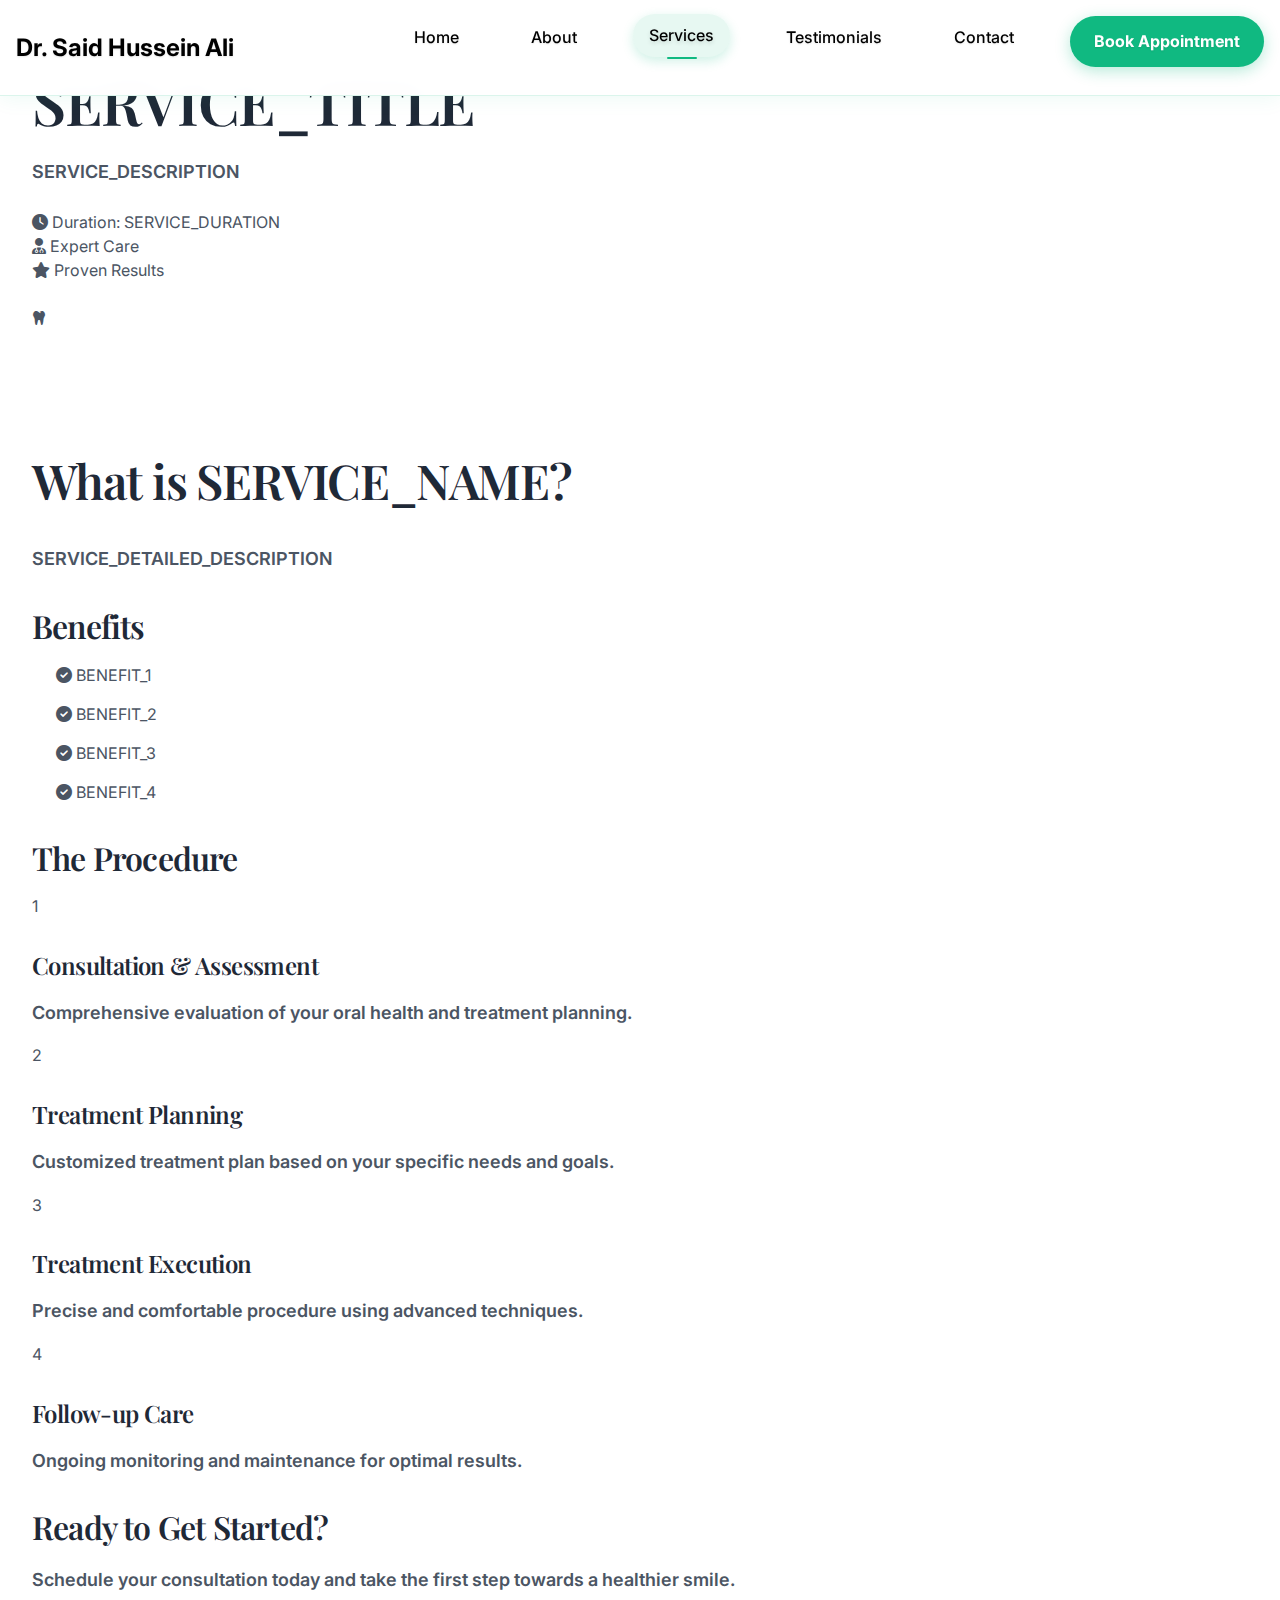
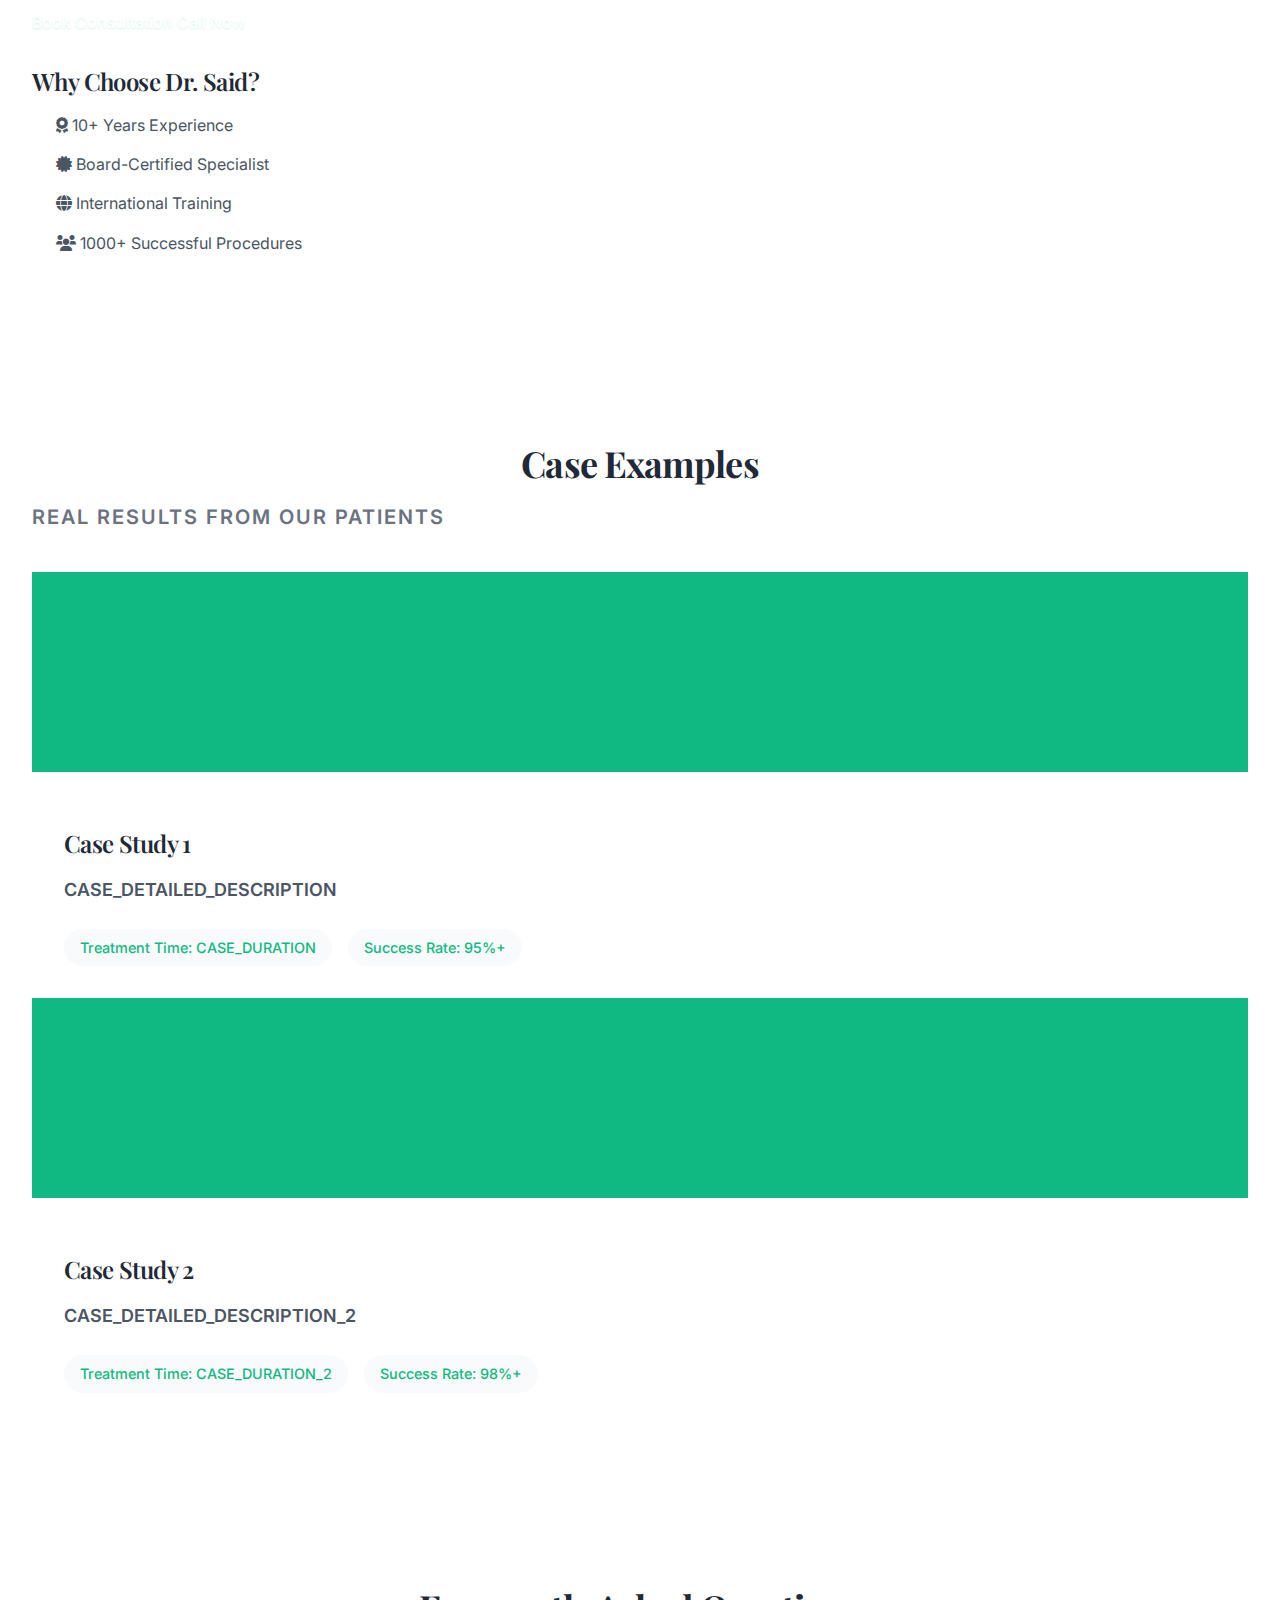
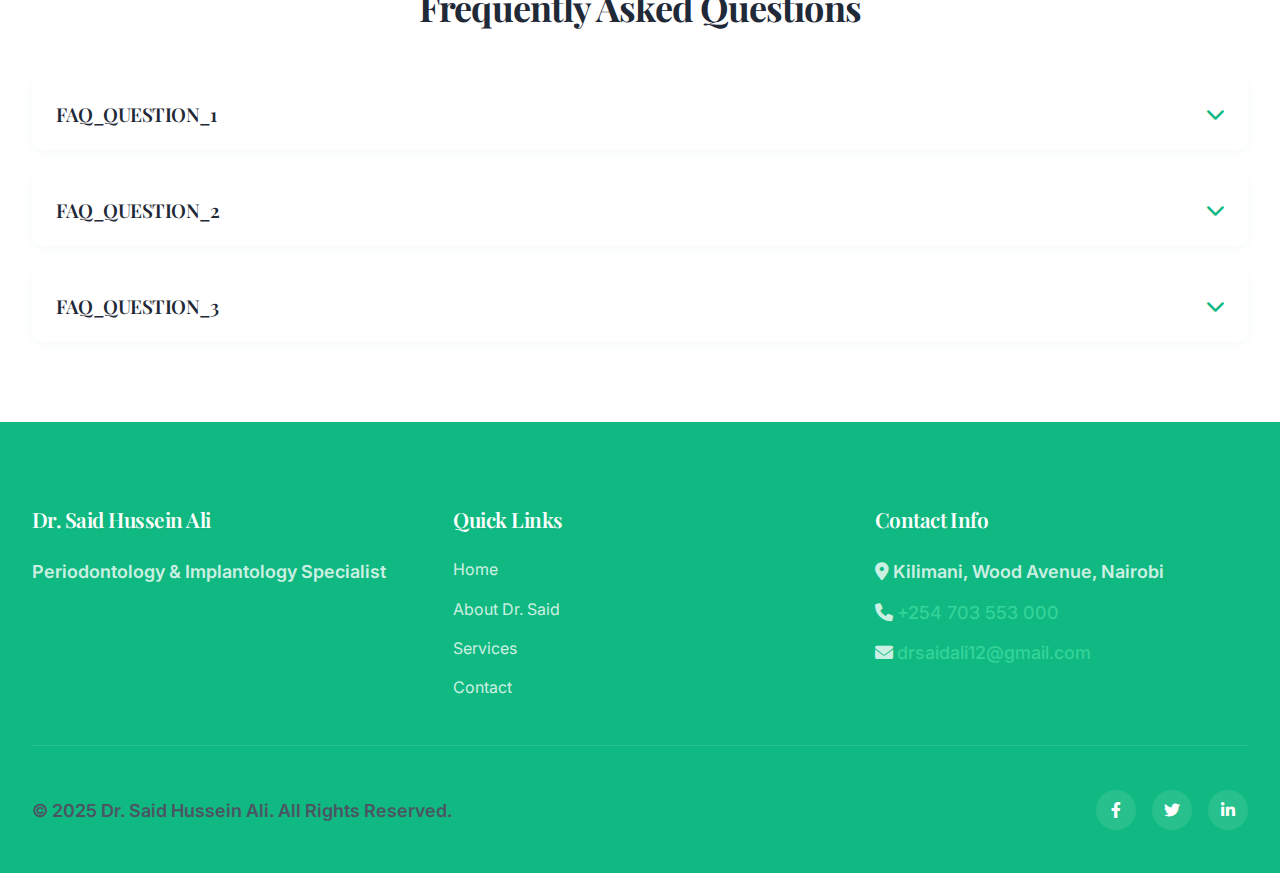
<file: services/template.html>
<!DOCTYPE html>
<html lang="en">
<head>
    <meta charset="UTF-8">
    <meta name="viewport" content="width=device-width, initial-scale=1.0">
    <title>SERVICE_NAME - Dr. Said Hussein Ali | Periodontology & Implantology Specialist</title>
    <link rel="stylesheet" href="../style.css">
    <link rel="stylesheet" href="https://cdnjs.cloudflare.com/ajax/libs/font-awesome/6.0.0-beta3/css/all.min.css">
    <link rel="preconnect" href="https://fonts.googleapis.com">
    <link rel="preconnect" href="https://fonts.gstatic.com" crossorigin>
    <link href="https://fonts.googleapis.com/css2?family=Inter:wght@400;500;600;700&family=Playfair+Display:wght@400;500;600;700;800;900&family=Cormorant+Garamond:ital,wght@0,400;0,500;0,600;0,700;1,400;1,500;1,600;1,700&display=swap" rel="stylesheet">
</head>
<body>
    <header class="navbar" role="banner">
        <div class="nav-container">
            <a href="../index.html" class="nav-logo" aria-label="Dr. Said Hussein Ali - Home">
                <span>Dr. Said Hussein Ali</span>
            </a>

            <nav class="nav-menu" role="navigation" aria-label="Main Navigation">
                <ul class="nav-links">
                    <li class="nav-item">
                        <a href="../index.html" class="nav-link" data-nav-link>Home</a>
                    </li>
                    <li class="nav-item">
                        <a href="../index.html#about" class="nav-link" data-nav-link>About</a>
                    </li>
                    <li class="nav-item">
                        <a href="../index.html#services" class="nav-link active" data-nav-link>Services</a>
                    </li>
                    <li class="nav-item">
                        <a href="../index.html#testimonials" class="nav-link" data-nav-link>Testimonials</a>
                    </li>
                    <li class="nav-item">
                        <a href="../index.html#contact" class="nav-link" data-nav-link>Contact</a>
                    </li>
                    <li class="nav-item appointment-btn">
                        <a href="../index.html#appointment" class="nav-link cta-button pulse" data-nav-link>
                            Book Appointment
                        </a>
                    </li>
                </ul>
            </nav>

            <button class="mobile-menu-btn" aria-label="Toggle menu" aria-expanded="false" aria-controls="main-navigation">
                <span class="menu-icon">
                    <span class="menu-line"></span>
                    <span class="menu-line"></span>
                    <span class="menu-line"></span>
                </span>
                <span class="sr-only">Menu</span>
            </button>
        </div>
    </header>

    <main class="main-content">
        <!-- Service Hero Section -->
        <section class="service-hero">
            <div class="container">
                <div class="service-hero-content">
                    <div class="service-hero-text">
                        <nav class="service-breadcrumb">
                            <a href="../index.html">Home</a>
                            <span class="separator">/</span>
                            <a href="../index.html#services">Services</a>
                            <span class="separator">/</span>
                            <span class="current">SERVICE_NAME</span>
                        </nav>
                        <h1>SERVICE_TITLE</h1>
                        <p class="service-description">SERVICE_DESCRIPTION</p>
                        <div class="service-features">
                            <div class="feature-item">
                                <i class="fas fa-clock"></i>
                                <span>Duration: SERVICE_DURATION</span>
                            </div>
                            <div class="feature-item">
                                <i class="fas fa-user-md"></i>
                                <span>Expert Care</span>
                            </div>
                            <div class="feature-item">
                                <i class="fas fa-star"></i>
                                <span>Proven Results</span>
                            </div>
                        </div>
                    </div>
                    <div class="service-hero-image">
                        <div class="service-icon-large">
                            <i class="fas fa-tooth"></i>
                        </div>
                    </div>
                </div>
            </div>
        </section>

        <!-- Service Details Section -->
        <section class="service-details section">
            <div class="container">
                <div class="service-content-grid">
                    <div class="service-info">
                        <h2>What is SERVICE_NAME?</h2>
                        <p>SERVICE_DETAILED_DESCRIPTION</p>

                        <h3>Benefits</h3>
                        <ul class="benefits-list">
                            <li><i class="fas fa-check-circle"></i> BENEFIT_1</li>
                            <li><i class="fas fa-check-circle"></i> BENEFIT_2</li>
                            <li><i class="fas fa-check-circle"></i> BENEFIT_3</li>
                            <li><i class="fas fa-check-circle"></i> BENEFIT_4</li>
                        </ul>

                        <h3>The Procedure</h3>
                        <div class="procedure-steps">
                            <div class="step">
                                <div class="step-number">1</div>
                                <div class="step-content">
                                    <h4>Consultation & Assessment</h4>
                                    <p>Comprehensive evaluation of your oral health and treatment planning.</p>
                                </div>
                            </div>
                            <div class="step">
                                <div class="step-number">2</div>
                                <div class="step-content">
                                    <h4>Treatment Planning</h4>
                                    <p>Customized treatment plan based on your specific needs and goals.</p>
                                </div>
                            </div>
                            <div class="step">
                                <div class="step-number">3</div>
                                <div class="step-content">
                                    <h4>Treatment Execution</h4>
                                    <p>Precise and comfortable procedure using advanced techniques.</p>
                                </div>
                            </div>
                            <div class="step">
                                <div class="step-number">4</div>
                                <div class="step-content">
                                    <h4>Follow-up Care</h4>
                                    <p>Ongoing monitoring and maintenance for optimal results.</p>
                                </div>
                            </div>
                        </div>
                    </div>

                    <div class="service-sidebar">
                        <div class="service-cta">
                            <h3>Ready to Get Started?</h3>
                            <p>Schedule your consultation today and take the first step towards a healthier smile.</p>
                            <div class="cta-buttons">
                                <a href="../index.html#appointment" class="btn btn-primary">Book Consultation</a>
                                <a href="tel:+254703553000" class="btn btn-outline">Call Now</a>
                            </div>
                        </div>

                        <div class="service-highlights">
                            <h4>Why Choose Dr. Said?</h4>
                            <ul>
                                <li><i class="fas fa-award"></i> 10+ Years Experience</li>
                                <li><i class="fas fa-certificate"></i> Board-Certified Specialist</li>
                                <li><i class="fas fa-globe"></i> International Training</li>
                                <li><i class="fas fa-users"></i> 1000+ Successful Procedures</li>
                            </ul>
                        </div>
                    </div>
                </div>
            </div>
        </section>

        <!-- Case Studies Section -->
        <section class="case-studies section bg-light">
            <div class="container">
                <h2 class="section-title">Case Examples</h2>
                <p class="section-subtitle">Real results from our patients</p>

                <div class="case-studies-grid">
                    <div class="case-study">
                        <div class="case-image">
                            <div class="case-overlay">
                                <div class="case-info">
                                    <h4>Before & After</h4>
                                    <p>CASE_DESCRIPTION</p>
                                </div>
                            </div>
                        </div>
                        <div class="case-content">
                            <h3>Case Study 1</h3>
                            <p>CASE_DETAILED_DESCRIPTION</p>
                            <div class="case-results">
                                <span class="result">Treatment Time: CASE_DURATION</span>
                                <span class="result">Success Rate: 95%+</span>
                            </div>
                        </div>
                    </div>

                    <div class="case-study">
                        <div class="case-image">
                            <div class="case-overlay">
                                <div class="case-info">
                                    <h4>Before & After</h4>
                                    <p>CASE_DESCRIPTION_2</p>
                                </div>
                            </div>
                        </div>
                        <div class="case-content">
                            <h3>Case Study 2</h3>
                            <p>CASE_DETAILED_DESCRIPTION_2</p>
                            <div class="case-results">
                                <span class="result">Treatment Time: CASE_DURATION_2</span>
                                <span class="result">Success Rate: 98%+</span>
                            </div>
                        </div>
                    </div>
                </div>
            </div>
        </section>

        <!-- FAQ Section -->
        <section class="service-faq section">
            <div class="container">
                <h2 class="section-title">Frequently Asked Questions</h2>
                <div class="faq-grid">
                    <div class="faq-item">
                        <div class="faq-question">
                            <h3>FAQ_QUESTION_1</h3>
                            <i class="fas fa-chevron-down"></i>
                        </div>
                        <div class="faq-answer">
                            <p>FAQ_ANSWER_1</p>
                        </div>
                    </div>
                    <div class="faq-item">
                        <div class="faq-question">
                            <h3>FAQ_QUESTION_2</h3>
                            <i class="fas fa-chevron-down"></i>
                        </div>
                        <div class="faq-answer">
                            <p>FAQ_ANSWER_2</p>
                        </div>
                    </div>
                    <div class="faq-item">
                        <div class="faq-question">
                            <h3>FAQ_QUESTION_3</h3>
                            <i class="fas fa-chevron-down"></i>
                        </div>
                        <div class="faq-answer">
                            <p>FAQ_ANSWER_3</p>
                        </div>
                    </div>
                </div>
            </div>
        </section>
    </main>

    <footer class="footer">
        <div class="container">
            <div class="footer-content">
                <div class="footer-section">
                    <h3>Dr. Said Hussein Ali</h3>
                    <p>Periodontology & Implantology Specialist</p>
                </div>
                <div class="footer-section">
                    <h3>Quick Links</h3>
                    <ul>
                        <li><a href="../index.html">Home</a></li>
                        <li><a href="../index.html#about">About Dr. Said</a></li>
                        <li><a href="../index.html#services">Services</a></li>
                        <li><a href="../index.html#contact">Contact</a></li>
                    </ul>
                </div>
                <div class="footer-section">
                    <h3>Contact Info</h3>
                    <p><i class="fas fa-map-marker-alt"></i> Kilimani, Wood Avenue, Nairobi</p>
                    <p><i class="fas fa-phone"></i> <a href="tel:+254703553000">+254 703 553 000</a></p>
                    <p><i class="fas fa-envelope"></i> <a href="mailto:drsaidali12@gmail.com">drsaidali12@gmail.com</a></p>
                </div>
            </div>
            <div class="footer-bottom">
                <p>&copy; 2025 Dr. Said Hussein Ali. All Rights Reserved.</p>
                <div class="social-links">
                    <a href="#" aria-label="Facebook"><i class="fab fa-facebook-f"></i></a>
                    <a href="#" aria-label="Twitter"><i class="fab fa-twitter"></i></a>
                    <a href="#" aria-label="LinkedIn"><i class="fab fa-linkedin-in"></i></a>
                </div>
            </div>
        </div>
    </footer>

    <script src="../script.js" defer></script>
</body>
</html>
</file>
<file: style.css>
/* ============================================================================
   CRITICAL MOBILE-FIRST RESET
   ========================================================================== */

* {
    box-sizing: border-box;
}

html {
    -webkit-text-size-adjust: 100%;
    -ms-text-size-adjust: 100%;
}

body {
    margin: 0;
    padding: 0;
    overflow-x: hidden;
    width: 100%;
    max-width: 100vw;
}

img, video, iframe {
    max-width: 100%;
    height: auto;
}

/* ============================================================================
   CSS VARIABLES
   ========================================================================== */

:root {
    /* Minimalist White & Green Color Palette */
    --primary-color: #10B981;         /* Fresh Green - primary brand */
    --primary-dark: #059669;          /* Deep Green - dark variant */
    --secondary-color: #34D399;       /* Light Green - secondary accents */
    --accent-color: #10B981;          /* Fresh Green - CTAs */
    --accent-hover: #059669;          /* Deep Green - hover */
    --wine-red: #10B981;              /* Green for CTAs */
    --wine-red-dark: #059669;         /* Deep Green for hover */
    --wine-red-light: #34D399;        /* Light Green accent */
    
    /* Minimalist Neutrals */
    --dark-color: #1F2937;            /* Dark Gray - headings */
    --text-color: #4B5563;            /* Medium Gray - body text */
    --light-color: #FFFFFF;           /* Pure White - page background */
    --white-text: #FFFFFF;            /* Pure White for text on dark backgrounds */
    --light-gray: #F9FAFB;            /* Off-white - section backgrounds */
    --border-color: #E5E7EB;          /* Light Gray borders */
    --muted-text: #6B7280;            /* Gray secondary text */
    
    /* RGB helpers derived from palette */
    --primary-rgb: 16, 185, 129;
    --dark-rgb: 31, 41, 55;
    --secondary-rgb: 52, 211, 153;
    --accent-rgb: 16, 185, 129;
    
    /* Status Colors - Green Theme */
    --success-color: #10B981;         /* Green - success messages */
    --error-color: #EF4444;           /* Red - error messages */
    --warning-color: #F59E0B;         /* Amber - warnings */
    --info-color: #10B981;            /* Green - informational */

    /* Elegant Typography Stack */
    --font-family-headings: 'Playfair Display', Georgia, serif;
    --font-family-body: 'Inter', -apple-system, BlinkMacSystemFont, 'Segoe UI', Roboto, sans-serif;
    --font-family-elegant: 'Playfair Display', Georgia, serif;
    --font-family-calligraphy: 'Cormorant Garamond', Georgia, serif;
    --font-size-xs: 0.75rem;          /* 12px */
    --font-size-sm: 0.875rem;         /* 14px */
    --font-size-base: 1rem;           /* 16px */
    --font-size-lg: 1.125rem;         /* 18px */
    --font-size-xl: 1.25rem;          /* 20px */
    --font-size-2xl: 1.5rem;          /* 24px */
    --font-size-3xl: 1.875rem;        /* 30px */
    --font-size-4xl: 2.25rem;         /* 36px */
    --font-size-5xl: 3rem;            /* 48px */
    
    --line-height-tight: 1.25;        /* For headings */
    --line-height-snug: 1.375;        /* For short text */
    --line-height-normal: 1.5;        /* For body text */
    --line-height-relaxed: 1.625;     /* For longer content */
    --line-height-loose: 2;           /* For maximum readability */
    
    --letter-spacing-tight: -0.025em; /* For headings */
    --letter-spacing-normal: 0;       /* For body text */
    --letter-spacing-wide: 0.025em;   /* For emphasis */
    --letter-spacing-wider: 0.05em;   /* For display text */

    /* Enhanced Spacing Scale */
    --spacing-0: 0;
    --spacing-1: 0.25rem;             /* 4px */
    --spacing-2: 0.5rem;              /* 8px */
    --spacing-3: 0.75rem;             /* 12px */
    --spacing-4: 1rem;                /* 16px */
    --spacing-5: 1.25rem;             /* 20px */
    --spacing-6: 1.5rem;              /* 24px */
    --spacing-8: 2rem;                /* 32px */
    --spacing-10: 2.5rem;             /* 40px */
    --spacing-12: 3rem;               /* 48px */
    --spacing-16: 4rem;               /* 64px */
    --spacing-20: 5rem;               /* 80px */
    --spacing-24: 6rem;               /* 96px */
    --spacing-32: 8rem;               /* 128px */
    --section-padding: var(--spacing-20) 0; /* Standard section padding */

    /* Enhanced Border Radius */
    --border-radius-none: 0;
    --border-radius-sm: 0.125rem;     /* 2px */
    --border-radius: 0.25rem;         /* 4px */
    --border-radius-md: 0.375rem;     /* 6px */
    --border-radius-lg: 0.5rem;       /* 8px */
    --border-radius-xl: 0.75rem;      /* 12px */
    --border-radius-2xl: 1rem;        /* 16px */
    --border-radius-3xl: 1.5rem;      /* 24px */
    --border-radius-full: 9999px;

    /* Enhanced Shadows - palette aligned */
    --shadow-xs: 0 1px 2px 0 rgba(var(--primary-rgb), 0.05);
    --shadow-sm: 0 1px 3px 0 rgba(var(--primary-rgb), 0.1), 0 1px 2px 0 rgba(var(--primary-rgb), 0.06);
    --shadow: 0 4px 6px -1px rgba(var(--primary-rgb), 0.1), 0 2px 4px -1px rgba(var(--primary-rgb), 0.06);
    --shadow-md: 0 10px 15px -3px rgba(var(--primary-rgb), 0.1), 0 4px 6px -2px rgba(var(--primary-rgb), 0.05);
    --shadow-lg: 0 20px 25px -5px rgba(var(--primary-rgb), 0.1), 0 10px 10px -5px rgba(var(--primary-rgb), 0.04);
    --shadow-xl: 0 25px 50px -12px rgba(var(--primary-rgb), 0.25);
    --shadow-2xl: 0 25px 50px -12px rgba(var(--primary-rgb), 0.25);
    --shadow-inner: inset 0 2px 4px 0 rgba(var(--primary-rgb), 0.06);

    /* Enhanced Transforms */
    --transform-hover-up: translateY(-0.25rem);
    --transform-hover-scale: scale(1.02);
    --transform-hover-bounce: translateY(-0.125rem);
    
    /* Enhanced Container Widths */
    --container-xs: 20rem;            /* 320px */
    --container-sm: 24rem;            /* 384px */
    --container-md: 28rem;            /* 448px */
    --container-lg: 32rem;            /* 512px */
    --container-xl: 36rem;            /* 576px */
    --container-2xl: 42rem;           /* 672px */
    --container-3xl: 48rem;           /* 768px */
    --container-4xl: 56rem;           /* 896px */
    --container-5xl: 64rem;           /* 1024px */
    --container-6xl: 72rem;           /* 1152px */
    --container-7xl: 80rem;           /* 1280px */
    --container-full: 100%;
    
    /* Enhanced Z-index layers */
    --z-hide: -1;
    --z-auto: auto;
    --z-base: 0;
    --z-docked: 10;
    --z-dropdown: 1000;
    --z-sticky: 1020;
    --z-banner: 1030;
    --z-overlay: 1040;
    --z-modal: 1050;
    --z-popover: 1060;
    --z-skiplink: 1070;
    --z-tooltip: 1080;
    --z-toast: 1090;
    --transition-fast: 150ms ease;
    --transition-normal: 250ms ease;
    --transition-slow: 400ms ease;
}

/* Ensure testimonials still slide even with reduced motion enabled */
@media (prefers-reduced-motion: reduce) {
    .testimonials-slider .testimonial {
        transition: transform 0.6s ease, opacity 0.6s ease !important;
    }
}
html {
    scroll-behavior: smooth;
    font-size: var(--font-size-base);
    height: 100%;
    -webkit-text-size-adjust: 100%;
    -webkit-tap-highlight-color: rgba(var(--primary-rgb), 0);
}

/* ==========================================================================
   PERFORMANCE OPTIMIZATIONS
   ========================================================================== */

/* Optimize animations for better performance */
.service-card,
.testimonial,
.about-image img,
.hero-image img {
    will-change: transform;
}

/* Optimize transitions */
.btn,
.nav-link,
.mobile-menu-btn {
    will-change: transform;
}

/* Reduce paint and layout thrashing */
.hero-image,
.about-image {
    contain: layout style paint;
}

/* Optimize font rendering */
body {
    font-family: var(--font-family-body);
    font-size: 1rem;
    line-height: var(--line-height-normal);
    color: var(--text-color);
    background-color: var(--light-color);
    overflow-x: hidden;
    position: relative;
}

/* Typography */
h1, h2, h3, h4, h5, h6 {
    font-family: var(--font-family-headings);
    font-weight: 800;
    line-height: 1.2;
    margin-bottom: 1.5rem;
    color: var(--dark-color);
    letter-spacing: var(--letter-spacing-wide);
}

h1 {
    font-size: clamp(2.5rem, 5vw, 3.75rem);
    line-height: 1.1;
    margin-bottom: 1.5rem;
    font-weight: 800;
}

h2 {
    font-size: clamp(2rem, 4vw, 3rem);
    margin-bottom: 2rem;
    position: relative;
    display: inline-block;
    text-align: center;
}

h3 {
    font-size: clamp(1.5rem, 3vw, 2rem);
    margin-bottom: 1.5rem;
    font-weight: 700;
}

h4 {
    font-size: 1.5rem;
    margin-bottom: 1.25rem;
    font-weight: 600;
}

h5 {
    font-size: 1.25rem;
    margin-bottom: 1rem;
    font-weight: 600;
}

h6 {
    font-size: 1rem;
    margin-bottom: 0.75rem;
    font-weight: 600;
    text-transform: uppercase;
    letter-spacing: 0.1em;
    color: var(--wine-red);
    small {
        font-size: 0.875rem;
        color: var(--muted-text);
        text-transform: uppercase;
        letter-spacing: 0.1em;
        color: var(--wine-red);
    }
}

p {
    margin-bottom: 1.5rem;
    color: var(--text-color);
    font-size: 1.125rem;
    line-height: 1.8;
    font-weight: 600;
}

a {
    color: var(--wine-red);
    text-decoration: none;
    transition: all var(--transition-fast);
    -webkit-tap-highlight-color: transparent;
}

a:hover {
    color: var(--wine-red-dark);
    text-decoration: none;
}

img, 
picture, 
video, 
svg {
    max-width: 100%;
    height: auto;
    display: block;
    object-fit: cover;
}

ul, ol {
    margin: 0 0 1.5rem 1.5rem;
    padding: 0;
    list-style-position: outside;
}

ul {
    list-style-type: none;
}

ol {
    list-style-type: decimal;
}

li {
    margin-bottom: 0.75rem;
    line-height: 1.7;
}

button, 
.button, 
.btn {
    cursor: pointer;
    font-family: var(--font-family-headings);
    transition: all var(--transition-fast);
    outline: none;
    border: none;
    background: none;
    -webkit-appearance: none;
    -moz-appearance: none;
    appearance: none;
    text-decoration: none;
}

button:focus,
.button:focus,
.btn:focus {
    outline: 2px solid var(--accent-color);
    outline-offset: 2px;
}

/* Layout Components */
.container {
    width: 100%;
    max-width: var(--container-xl);
    margin: 0 auto;
    padding: 0 var(--spacing-md);
}

.container-narrow {
    max-width: 1000px;
}

.section {
    padding: var(--spacing-2xl) 0;
    position: relative;
    overflow: hidden;
}

#about.section {
    position: relative;
    overflow: visible;
    padding: 4rem 0 6rem;
}

.section-title {
    text-align: center;
    margin: 0 auto 1rem;
    position: relative;
    display: block;
    left: auto;
    transform: none;
    padding-bottom: var(--spacing-sm);
}

.section-title::after {
    content: '';
    position: absolute;
    bottom: 0;
    left: 50%;
    transform: translateX(-50%);
    width: 0;
    height: 0;
    background: transparent;
    border-radius: 2px;
    display: none;
}

.section-subtitle {
    text-align: center;
    color: var(--text-color);
    font-size: 1.25rem;
    max-width: 700px;
    margin: 0 auto 3rem;
    line-height: 1.7;
    font-weight: 600;
    padding: 0 var(--spacing-md);
    font-family: var(--font-family-body);
}

/* Text Utilities */
.text-center { text-align: center; }
.text-left { text-align: left; }
.text-right { text-align: right; }
.text-primary { color: var(--primary-color); }
.text-accent { color: var(--accent-color); }
.text-muted { color: var(--muted-text); }
.text-light { color: var(--light-color); }
.text-dark { color: var(--dark-color); }
.font-heading { font-family: var(--font-family-headings); }
.font-body { font-family: var(--font-family-body); }
.uppercase { text-transform: uppercase; letter-spacing: 0.1em; }
.font-light { font-weight: 300; }
.font-regular { font-weight: 400; }
.font-medium { font-weight: 500; }
.font-semibold { font-weight: 600; }
.font-bold { font-weight: 700; }
.font-extrabold { font-weight: 800; }

/* ==========================================================================
   #NAVIGATION
   ========================================================================== */

/**
 * 1. Make the navigation full width and fixed to the top
 * 2. Smooth transition for background and box-shadow
 * 3. Higher z-index to ensure it stays above other elements
 */
.navbar {
    position: fixed;
    top: 0;
    left: 0;
    width: 100%;
    padding: 1.25rem 0; /* 20px */
    z-index: 1000; /* Higher than hero section */
    transition: all var(--transition-normal);
    background: transparent;
    box-shadow: 0 2px 20px rgba(var(--primary-rgb), 0.0);
    border-bottom: none;
}

/**
 * Scrolled state for navbar
 */
.navbar.scrolled {
    padding: 0.75rem 0;
    background-color: rgba(255, 255, 255, 0.98);
    box-shadow: 0 5px 30px rgba(var(--primary-rgb), 0.1);
    backdrop-filter: blur(10px);
    -webkit-backdrop-filter: blur(10px);
}

/* Black nav text with shadows for clear contrast */
.navbar:not(.scrolled) .nav-link,
.navbar:not(.scrolled) .nav-logo {
    color: #000000 !important;
    text-shadow: 0 1px 2px rgba(0, 0, 0, 0.1);
}

.navbar:not(.scrolled) .nav-link:hover,
.navbar:not(.scrolled) .nav-link.active {
    background: rgba(16, 185, 129, 0.1) !important;
    color: #000000 !important;
    transform: translateY(-2px);
    text-shadow: 0 2px 4px rgba(0, 0, 0, 0.15);
    box-shadow: 0 4px 12px rgba(16, 185, 129, 0.2);
}

/* Keep the CTA text white for contrast */
.navbar:not(.scrolled) .nav-link.cta-button {
    color: var(--white-text) !important;
}

/* ===========================================
   Services Section
   =========================================== */
#services {
    padding: 0 0 6rem;
    position: relative;
    overflow: hidden;
    background: linear-gradient(180deg, #fafafa 0%, #ffffff 100%);
}

#services .container {
    position: relative;
    z-index: 2;
}

#services .section-title,
#services .section-subtitle {
    color: #000000;
}

.services-parallax-bg {
    position: absolute;
    top: 0;
    left: 0;
    width: 100%;
    height: 100%;
    z-index: 1;
    pointer-events: none;
}

.parallax-shape {
    position: absolute;
    border-radius: 50%;
    opacity: 0.1;
    transition: transform 0.3s ease-out;
}

.parallax-shape-1 {
    width: 300px;
    height: 300px;
    background: linear-gradient(135deg, var(--wine-red), var(--wine-red-light));
    top: 10%;
    right: 5%;
}

.parallax-shape-2 {
    width: 200px;
    height: 200px;
    background: linear-gradient(135deg, var(--wine-red-light), var(--wine-red));
    bottom: 15%;
    left: 8%;
}

.parallax-shape-3 {
    width: 150px;
    height: 150px;
    background: linear-gradient(135deg, var(--wine-red), var(--wine-red-dark));
    top: 50%;
    left: 15%;
}

.section-header {
    text-align: center;
    max-width: 900px;
    margin: 0 auto 5rem;
    padding: 0 var(--spacing-md);
}

.section-subtitle {
    display: inline-block;
    color: var(--primary-color);
    font-size: 1.1rem;
    font-weight: 600;
    margin-bottom: 1rem;
    text-transform: uppercase;
    letter-spacing: 2px;
    position: relative;
    padding-bottom: 0.5rem;
}

.section-subtitle::after {
    content: '';
    position: absolute;
    bottom: 0;
    left: 50%;
    transform: translateX(-50%);
    width: 0;
    height: 0;
    display: none;
    background: var(--primary-color);
    border-radius: 3px;
}

.section-title {
    font-size: 2.8rem;
    margin-bottom: 1.5rem;
    color: var(--text-dark);
    line-height: 1.2;
    font-weight: 700;
}

.section-description {
    color: var(--text-light);
    font-size: 1.15rem;
    line-height: 1.8;
    margin: 0 auto;
    max-width: 700px;
}

.services-grid {
    display: grid;
    grid-template-columns: repeat(auto-fit, minmax(300px, 1fr));
    gap: 2rem;
}

.scroll-indicator:hover {
    color: var(--white-text);
    text-shadow: 0 2px 8px rgba(var(--dark-rgb), 0.5);
    transform: translateX(-50%) translateY(-3px);
}

.scroll-indicator i {
    font-size: 1.2rem;
}

@keyframes bounce {
    0%, 20%, 50%, 80%, 100% {
        transform: translateX(-50%) translateY(0);
    }
    40% {
        transform: translateX(-50%) translateY(-10px);
    }
    60% {
        transform: translateX(-50%) translateY(-5px);
    }
}

@keyframes float {
    0%, 100% {
        transform: translateY(0);
    }
    50% {
        transform: translateY(-15px);
    }
}

@keyframes pulse {
    0% {
        transform: scale(0.95);
        box-shadow: 0 0 0 0 rgba(var(--primary-rgb), 0.7);
    }
    70% {
        transform: scale(1);
        box-shadow: 0 0 0 10px rgba(var(--primary-rgb), 0);
    }
    100% {
        transform: scale(0.95);
        box-shadow: 0 0 0 0 rgba(var(--primary-rgb), 0);
    }
}

@keyframes fadeInLeft {
    from {
        opacity: 0;
        transform: translateX(-50px);
    }
    to {
        opacity: 1;
        transform: translateX(0);
    }
}

@keyframes fadeInRight {
    from {
        opacity: 0;
        transform: translateX(30px);
    }
    to {
        opacity: 1;
        transform: translateX(0);
    }
}

@keyframes fadeInUp {
    from {
        opacity: 0;
        transform: translateY(30px);
    }
    to {
        opacity: 1;
        transform: translateY(0);
    }
}

/* ==========================================================================
   #HERO SECTION ENHANCEMENTS
   ========================================================================== */

.hero {
    min-height: 100vh;
    display: flex;
    align-items: center;
    justify-content: center;
    position: relative;
    background: var(--light-color);
    padding: 8rem 2rem;
}

.hero-content {
    max-width: 800px;
    margin: 0 auto;
    text-align: center;
}

.hero-content h1 {
    font-size: 4rem;
    font-weight: 700;
    color: var(--dark-color);
    margin-bottom: 1rem;
    line-height: 1.2;
}

.hero-subtitle {
    font-size: 1.5rem;
    color: var(--primary-color);
    font-weight: 600;
    margin-bottom: 1.5rem;
}

.hero-description {
    font-size: 1.125rem;
    color: var(--text-color);
    line-height: 1.8;
    margin-bottom: 2.5rem;
    max-width: 600px;
    margin-left: auto;
    margin-right: auto;
}

.hero-buttons {
    display: flex;
    gap: 1rem;
    justify-content: center;
    flex-wrap: wrap;
}

.hero-background-elements {
    position: absolute;
    top: 0;
    left: 0;
    width: 100%;
    height: 100%;
    overflow: hidden;
    z-index: 1;
}

.hero-circle {
    position: absolute;
    border-radius: 50%;
    background: rgba(255, 255, 255, 0.05);
    animation: float 6s ease-in-out infinite;
}

.hero-circle-1 {
    width: 300px;
    height: 300px;
    top: -150px;
    right: -150px;
    animation-delay: 0s;
}

.hero-circle-2 {
    width: 200px;
    height: 200px;
    bottom: -100px;
    left: -100px;
    animation-delay: 2s;
}

.hero-circle-3 {
    width: 150px;
    height: 150px;
    top: 50%;
    right: 10%;
    animation-delay: 4s;
}

.hero-content {
    display: grid;
    grid-template-columns: 1fr;
    justify-items: center;
    align-items: center;
    gap: 2rem;
    width: 100%;
    position: relative;
    z-index: 10;
}

.hero-image-wrapper {
    position: relative;
    width: 100%;
    max-width: 500px;
    margin: 0 auto;
}

.hero-image {
    width: 100%;
    height: auto;
    border-radius: var(--border-radius-3xl);
    box-shadow: 0 20px 60px rgba(var(--primary-rgb), 0.15);
    border: 4px solid white;
    object-fit: cover;
    aspect-ratio: 3/4;
    transition: transform 0.4s cubic-bezier(0.4, 0, 0.2, 1), box-shadow 0.4s cubic-bezier(0.4, 0, 0.2, 1);
    position: relative;
}

.hero-image::before {
    content: '';
    position: absolute;
    top: 0;
    left: -100%;
    width: 100%;
    height: 100%;
    background: linear-gradient(
        90deg,
        transparent 0%,
        rgba(var(--primary-rgb), 0.2) 50%,
        transparent 100%
    );
    animation: shimmer 2.5s ease-in-out infinite;
    border-radius: var(--border-radius-3xl);
}

.hero-image:hover {
    transform: translateY(-8px) scale(1.02);
    box-shadow: 0 30px 80px rgba(var(--primary-rgb), 0.25);
}

@keyframes shimmer {
    0% {
        left: -100%;
    }
    100% {
        left: 100%;
    }
}

@keyframes slideInLeft {
    from {
        opacity: 0;
        transform: translateX(-100px);
    }
    to {
        opacity: 1;
        transform: translateX(0);
    }
}

@keyframes slideInRight {
    from {
        opacity: 0;
        transform: translateX(100px);
    }
    to {
        opacity: 1;
        transform: translateX(0);
    }
}

/* Scroll animation classes */
.animate-left {
    opacity: 0;
    transform: translateX(-100px);
    transition: opacity 0.8s ease, transform 0.8s ease;
}

.animate-right {
    opacity: 0;
    transform: translateX(100px);
    transition: opacity 0.8s ease, transform 0.8s ease;
}

.animate-left.visible,
.animate-right.visible {
    opacity: 1;
    transform: translateX(0);
}

/* Fade-up helper for scroll reveal */
.fade-up {
    opacity: 0;
    transform: translateY(30px);
    transition: opacity 0.8s ease, transform 0.8s ease;
}

.fade-up.visible {
    opacity: 1;
    transform: translateY(0);
}

/* Fade-right helper for scroll reveal */
.fade-right {
    opacity: 0;
    transform: translateX(-30px);
    transition: opacity 0.8s ease, transform 0.8s ease;
}

.fade-right.visible {
    opacity: 1;
    transform: translateX(0);
}

.hero-text {
    color: var(--white-text);
    text-shadow: 0 2px 6px rgba(var(--dark-rgb), 0.3);
    max-width: 700px;
    text-align: center;
}

.hero-visual {
    flex: 0 0 300px;
    display: flex;
    justify-content: center;
    align-items: center;
    position: relative;
}

.hero-greeting {
    display: flex;
    align-items: center;
    gap: 0.5rem;
    color: var(--white-text);
    text-shadow: 0 1px 2px rgba(var(--dark-rgb), 0.3);
    margin-bottom: 1rem;
    font-size: 1.1rem;
    opacity: 0.9;
}

.hero-greeting {
    color: var(--white-text);
}

.hero-greeting i {
    color: var(--white-text);
    font-size: 1.2rem;
}

.hero-header h1 {
    font-size: clamp(2.5rem, 5vw, 3.5rem);
    font-weight: 700;
    margin-bottom: 1rem;
    line-height: 1.2;
    color: var(--dark-color);
    font-family: var(--font-family-elegant);
    letter-spacing: -0.02em;
    text-shadow: 0 3px 8px rgba(var(--dark-rgb), 0.35);
}

.hero-header .highlight {
    font-size: clamp(1.2rem, 2.5vw, 1.8rem);
    margin-bottom: 1.5rem;
    font-weight: 600;
    color: var(--white-text);
    text-shadow: 0 1px 2px rgba(var(--dark-rgb), 0.25);
}

.hero-header p {
    font-size: 1.1rem;
    line-height: 1.7;
    margin-bottom: 2rem;
    color: var(--white-text);
    text-shadow: 0 2px 6px rgba(var(--dark-rgb), 0.3);
}

.hero .feature-number,
.hero .feature-label {
    color: var(--white-text);
    text-shadow: 0 1px 2px rgba(var(--dark-rgb), 0.2);
}

.hero .feature-icon {
    color: var(--white-text);
    background: rgba(255, 255, 255, 0.15);
    border: 1px solid rgba(255, 255, 255, 0.25);
}

.hero-features {
    display: grid;
    grid-template-columns: repeat(auto-fit, minmax(200px, 1fr));
    gap: 1.5rem;
    margin: 2rem 0;
}

.feature {
    display: flex;
    align-items: center;
    gap: 1rem;
    padding: 1rem;
    background: white;
    border-radius: 12px;
    border: 1px solid var(--border-color);
    transition: all 0.3s cubic-bezier(0.4, 0, 0.2, 1);
    box-shadow: var(--shadow-sm);
}

.feature:hover {
    transform: translateY(-3px);
    box-shadow: var(--shadow-md);
    border-color: var(--wine-red);
}

.feature-icon {
    display: flex;
    align-items: center;
    justify-content: center;
    width: 40px;
    height: 40px;
    background: var(--accent-color);
    border-radius: 50%;
    color: white;
    font-size: 1.2rem;
}

.feature-content {
    display: flex;
    flex-direction: column;
}

.feature-number {
    font-size: 1.1rem;
    font-weight: 700;
    color: var(--dark-color);
    line-height: 1;
}

.feature-label {
    font-size: 0.9rem;
    color: var(--text-color);
    font-weight: 500;
}

.hero-buttons {
    display: flex;
    gap: 1rem;
    margin-top: 2rem;
    flex-wrap: wrap;
}

.hero-buttons .btn {
    padding: 1rem 2rem;
    font-size: 1.1rem;
    font-weight: 600;
    border-radius: 50px;
    transition: all 0.3s cubic-bezier(0.4, 0, 0.2, 1);
    display: flex;
    align-items: center;
    gap: 0.5rem;
    min-width: 180px;
    justify-content: center;
}

.hero-buttons .btn-primary {
    background: var(--primary-color);
    color: var(--white-text);
    border: 2px solid var(--primary-color);
    padding: 1rem 2rem;
    border-radius: 8px;
    font-weight: 600;
    transition: all 0.3s ease;
}

.hero-buttons .btn-primary:hover {
    background: var(--primary-dark);
    border-color: var(--primary-dark);
    transform: translateY(-2px);
    box-shadow: 0 4px 12px rgba(var(--primary-rgb), 0.3);
}

.hero-buttons .btn-outline {
    background: transparent;
    color: var(--primary-color);
    border: 2px solid var(--primary-color);
    padding: 1rem 2rem;
    border-radius: 8px;
    font-weight: 600;
    transition: all 0.3s ease;
}

.hero-buttons .btn-outline:hover {
    background: var(--primary-color);
    color: var(--white-text);
    transform: translateY(-2px);
    box-shadow: 0 4px 12px rgba(var(--primary-rgb), 0.3);
}

.hero-image-container {
    position: relative;
    width: 250px;
    height: 250px;
}

.hero-image-placeholder {
    width: 100%;
    height: 100%;
    background: rgba(255, 255, 255, 0.1);
    border-radius: 50%;
    display: flex;
    align-items: center;
    justify-content: center;
    font-size: 4rem;
    color: var(--white-text);
    text-shadow: 0 2px 10px rgba(var(--dark-rgb), 0.3);
    border: 3px solid rgba(255, 255, 255, 0.3);
    position: relative;
    overflow: hidden;
}

.hero-image-placeholder::before {
    content: '';
    position: absolute;
    top: 0;
    left: 0;
    width: 100%;
    height: 100%;
    background: linear-gradient(45deg, rgba(255, 255, 255, 0.1) 0%, transparent 50%, rgba(255, 255, 255, 0.1) 100%);
    animation: rotate 10s linear infinite;
}

.hero-floating-elements {
    position: absolute;
    width: 100%;
    height: 100%;
    top: 0;
    left: 0;
}

.floating-element {
    position: absolute;
    width: 40px;
    height: 40px;
    background: var(--accent-color);
    border-radius: 50%;
    display: flex;
    align-items: center;
    justify-content: center;
    color: var(--white-text);
    text-shadow: 0 2px 8px rgba(var(--dark-rgb), 0.4);
    font-size: 1.2rem;
    animation: float 4s ease-in-out infinite;
}

.floating-element-1 {
    top: 10%;
    right: -20px;
    animation-delay: 0s;
}

.floating-element-2 {
    bottom: 20%;
    left: -10px;
    animation-delay: 1s;
}

.floating-element-3 {
    top: 60%;
    right: 10px;
    animation-delay: 2s;
}

.scroll-indicator {
    position: absolute;
    bottom: 2rem;
    left: 50%;
    transform: translateX(-50%);
    color: var(--white-text);
    text-shadow: 0 2px 8px rgba(var(--dark-rgb), 0.5);
    font-size: 1rem;
    text-align: center;
    cursor: pointer;
    transition: all 0.3s ease;
    z-index: 10;
}

.scroll-indicator:hover {
    color: var(--accent-color);
    transform: translateX(-50%) translateY(-3px);
}

.scroll-indicator i {
    display: block;
    font-size: 1.5rem;
    margin-top: 0.5rem;
    animation: bounce 2s infinite;
}

.hero-badges {
    position: absolute;
    top: 2rem;
    right: 2rem;
    display: flex;
    flex-direction: column;
    gap: 1rem;
    z-index: 10;
}

.experience-badge,
.certification-badge,
.patients-badge {
    background: rgba(255, 255, 255, 0.15);
    backdrop-filter: blur(10px);
    padding: 0.75rem 1rem;
    border-radius: 50px;
    border: 1px solid rgba(255, 255, 255, 0.3);
    color: var(--white-text);
    text-shadow: 0 1px 3px rgba(var(--dark-rgb), 0.3);
    font-size: 0.9rem;
    font-weight: 600;
    display: flex;
    align-items: center;
    gap: 0.5rem;
    transition: all 0.3s ease;
}

.experience-badge:hover,
.certification-badge:hover,
.patients-badge:hover {
    background: rgba(255, 255, 255, 0.25);
    transform: translateX(-5px);
}

.experience-badge .years {
    font-size: 1.2rem;
    font-weight: 800;
}

.certification-badge i,
.patients-badge i {
    color: var(--accent-color);
}

@keyframes rotate {
    0% { transform: rotate(0deg); }
    100% { transform: rotate(360deg); }
}

@keyframes float {
    0%, 100% {
        transform: translateY(0px);
    }
    50% {
        transform: translateY(-20px);
    }
}

@keyframes bounce {
    0%, 20%, 53%, 80%, 100% {
        animation-timing-function: cubic-bezier(0.215, 0.610, 0.355, 1.000);
        transform: translate3d(0,0,0);
    }
    40%, 43% {
        animation-timing-function: cubic-bezier(0.755, 0.050, 0.855, 0.060);
        transform: translate3d(0, -8px, 0);
    }
    70% {
        animation-timing-function: cubic-bezier(0.755, 0.050, 0.855, 0.060);
        transform: translate3d(0, -4px, 0);
    }
    90% {
        transform: translate3d(0,-2px,0);
    }
}

/* Enhanced Hero Section Responsiveness */
@media (max-width: 1024px) {
    .hero {
        min-height: 90vh;
        padding: 4rem 0;
    }

    .hero-content {
        grid-template-columns: 1fr;
        gap: 3rem;
        text-align: center;
    }

    .hero-image-wrapper {
        order: -1;
    }

    .hero-text {
        max-width: none;
    }
}

@media (max-width: 768px) {
    .hero {
        min-height: auto;
        padding: 3rem 0;
    }

    .hero-content {
        gap: 2rem;
    }

    .hero-features {
        grid-template-columns: 1fr;
        gap: 1rem;
    }

    .hero-buttons {
        flex-direction: column;
        align-items: stretch;
        gap: 1rem;
    }

    .hero-buttons .btn {
        width: 100%;
        min-height: 48px;
    }
}

@media (max-width: 480px) {
    .hero {
        min-height: calc(100vh - 70px);
        padding-top: 70px;
    }

    .hero-image-container {
        width: 200px;
        height: 200px;
    }

    .hero-image-placeholder {
        font-size: var(--font-size-3xl);
    }

    .floating-element {
        width: 30px;
        height: 30px;
        font-size: var(--font-size-sm);
    }

    .hero-greeting {
        font-size: var(--font-size-base);
    }

    .hero-header h1 {
        font-size: clamp(var(--font-size-2xl), 6vw, var(--font-size-3xl));
    }

    .hero-header .highlight {
        font-size: clamp(var(--font-size-lg), 4vw, var(--font-size-xl));
    }

    .hero-header p {
        font-size: var(--font-size-base);
    }

    .hero-badges {
        position: static;
        margin-top: var(--spacing-6);
    }
    .hero-image-wrapper {
        max-width: 300px;
    }
    
    .about-image-wrapper {
        max-width: 300px;
    }
}

/* ==========================================================================
   #MOBILE OPTIMIZATION ENHANCEMENTS
   ========================================================================== */

/* Mobile-first approach */
@media (max-width: 768px) {
    :root {
        --font-size-base: 15px;
    }

    .container {
        padding: 0 var(--spacing-sm);
    }

    .section {
        padding: var(--spacing-lg) 0;
    }

    .section-title {
        font-size: clamp(1.8rem, 4vw, 2.5rem);
    }

    .section-subtitle {
        font-size: 1.1rem;
        padding: 0 var(--spacing-sm);
    }

    /* Mobile Navigation */
    .navbar {
        padding: 1rem 0;
    }

    .navbar.scrolled {
        padding: 0.75rem 0;
    }

    .nav-links {
        gap: 1.5rem;
    }

    .nav-link {
        font-size: 0.95rem;
    }

    /* Mobile Buttons */
    .btn {
        padding: 0.875rem 1.5rem;
        font-size: 1rem;
        font-weight: 600;
        border-radius: 50px;
        transition: all 0.3s cubic-bezier(0.4, 0, 0.2, 1);
        display: inline-flex;
        align-items: center;
        gap: 0.5rem;
        min-width: 180px;
        justify-content: center;
    }

    .btn-icon i {
        margin-right: 0.5rem;
    }

    /* Mobile Forms */
    .form-row {
        flex-direction: column;
        gap: 0.5rem;
    }

    .form-group input,
    .form-group select,
    .form-group textarea {
        font-size: 16px; /* Prevents zoom on iOS */
        min-height: 48px;
    }

    /* Mobile Cards */
    .service-card,
    .testimonial {
        margin-bottom: 1.5rem;
    }

    /* Mobile Contact */
    .contact-container {
        flex-direction: column;
        gap: 2rem;
    }

    .contact-method {
        padding: 1.25rem;
    }

    /* Mobile Testimonials */
    .testimonial-controls {
        flex-wrap: wrap;
        gap: 1rem;
    }
}

/* Extra small devices */
@media (max-width: 480px) {
    :root {
        --font-size-base: 14px;
    }

    .hero {
        padding-top: 70px;
        min-height: calc(100vh - 70px);
    }

    .hero-content {
        padding: 0.5rem;
        gap: 1.5rem;
    }

    .hero-features {
        gap: 1rem;
    }

    .feature {
        padding: 0.75rem;
    }

    .hero-buttons {
        gap: 0.75rem;
    }

    .section-title {
        font-size: clamp(1.5rem, 4vw, 2rem);
        margin-bottom: 1rem;
    }

    .section-subtitle {
        font-size: 1rem;
        margin-bottom: 2rem;
    }

    /* Mobile navigation improvements */
    .mobile-menu-btn {
        width: 48px;
        height: 48px;
    }

    .nav-links {
        gap: 1rem;
    }

    /* Mobile service cards */
    .services-grid {
        gap: 1.5rem;
    }

    .service-card {
        padding: 1.5rem;
    }

    .service-icon {
        font-size: 2.5rem;
    }

    /* Mobile testimonials */
    .testimonial {
        padding: 1.5rem;
    }

    .testimonial-quote p {
        font-size: 0.95rem;
    }

    /* Mobile appointment section */
    .appointment-container {
        gap: 2rem;
    }

    .features-list {
        gap: 0.75rem;
    }

    /* Mobile footer */
    .footer-content {
        gap: 2rem;
    }

    .footer-section {
        flex: 1;
        min-width: 250px;
    }
}

/* Touch device optimizations */
@media (hover: none) and (pointer: coarse) {
    /* Larger touch targets for mobile */
    .nav-link,
    .btn,
    .service-btn,
    .testimonial-nav,
    .indicator {
        min-height: 48px;
        min-width: 48px;
        display: inline-flex;
        align-items: center;
        justify-content: center;
    }

    /* Remove hover effects on touch devices */
    .service-card:hover,
    .testimonial:hover,
    .contact-method:hover {
        transform: none;
        box-shadow: var(--shadow-md);
    }

    /* Keep testimonials sliding on touch devices (no override here) */
}

/* High DPI screens */
@media (-webkit-min-device-pixel-ratio: 2), (min-resolution: 192dpi) {
    /* Sharper borders and shadows */
    .service-card,
    .testimonial,
    .btn {
        border-width: 0.5px;
    }
}

/* Dark mode support */
@media (prefers-color-scheme: dark) {
    :root {
        --light-color: #1a1a1a;
        --light-gray: #2d2d2d;
        --text-color: #e0e0e0;
        --dark-color: #ffffff;
        --muted-text: #b0b0b0;
        --border-color: #404040;
    }

    .hero {
        background: linear-gradient(135deg, rgba(var(--primary-rgb), 0.6) 0%, rgba(var(--dark-rgb), 0.6) 100%), url('Images/home_hero_optimized.jpg') !important;
    }

    .service-card,
    .testimonial {
        background: var(--light-gray);
        border-color: var(--border-color);
    }
}

/* Reduced motion support */
@media (prefers-reduced-motion: reduce) {
    *,
    *::before,
    *::after {
        animation-duration: 0.01ms !important;
        animation-iteration-count: 1 !important;
        transition-duration: 0.01ms !important;
    }

    .hero-circle,
    .floating-element {
        animation: none !important;
    }
}

/* Override: keep testimonial transitions even when reduced motion is on */
@media (prefers-reduced-motion: reduce) {
    .testimonials-slider .testimonial {
        transition: transform 0.6s ease, opacity 0.6s ease !important;
    }
}

/* ==========================================================================
   #RESPONSIVE OPTIMIZATION ENHANCEMENTS
   ========================================================================== */

/* Mobile-first responsive improvements */
body {
    font-family: var(--font-family-body);
    line-height: var(--line-height-normal);
    color: var(--text-color);
    -webkit-font-smoothing: antialiased;
    -moz-osx-font-smoothing: grayscale;
}

/* Enhanced text rendering */
h1, h2, h3, h4, h5, h6 {
    font-family: var(--font-family-headings);
    line-height: var(--line-height-tight);
    letter-spacing: var(--letter-spacing-tight);
    font-weight: 600;
    color: var(--dark-color);
    margin-bottom: var(--spacing-4);
}

p {
    line-height: var(--line-height-relaxed);
    color: var(--text-color);
    margin-bottom: var(--spacing-4);
}

/* Enhanced container system */
.container {
    width: 100%;
    max-width: var(--container-7xl);
    margin-left: auto;
    margin-right: auto;
    padding-left: var(--spacing-4);
    padding-right: var(--spacing-4);
}

@media (min-width: 640px) {
    .container {
        max-width: var(--container-5xl);
        padding-left: var(--spacing-6);
        padding-right: var(--spacing-6);
    }
}

@media (min-width: 768px) {
    .container {
        max-width: var(--container-6xl);
        padding-left: var(--spacing-8);
        padding-right: var(--spacing-8);
    }
}

@media (min-width: 1024px) {
    .container {
        max-width: var(--container-7xl);
    }
}

/* Enhanced section styling */
.section {
    padding: var(--section-padding);
}

.section-title {
    font-size: var(--font-size-4xl);
    font-weight: 700;
    line-height: var(--line-height-tight);
    letter-spacing: var(--letter-spacing-tight);
    color: var(--dark-color);
    margin-bottom: var(--spacing-4);
}

.section-subtitle {
    font-size: var(--font-size-xl);
    line-height: var(--line-height-normal);
    color: var(--muted-text);
    margin-bottom: var(--spacing-8);
    max-width: 42rem;
}

/* Enhanced button styling */
.btn {
    font-family: var(--font-family-body);
    font-weight: 500;
    line-height: var(--line-height-normal);
    letter-spacing: var(--letter-spacing-normal);
    border-radius: var(--border-radius-lg);
    transition: all 0.2s ease-in-out;
    cursor: pointer;
    border: none;
    text-shadow: 0 1px 2px rgba(var(--primary-rgb), 0.2);
    color: #fff;
    outline: none;
    display: inline-flex;
    align-items: center;
    justify-content: center;
    gap: var(--spacing-2);
    text-decoration: none;
}

.btn:focus-visible {
    outline: 2px solid var(--primary-color);
    outline-offset: 2px;
}

/* Enhanced form styling */
input, textarea, select {
    font-family: var(--font-family-body);
    font-size: var(--font-size-base);
    line-height: var(--line-height-normal);
    letter-spacing: var(--letter-spacing-normal);
}

/* Enhanced card styling */
.service-card, .testimonial {
    background: var(--light-color);
    border-radius: var(--border-radius-xl);
    box-shadow: var(--shadow);
    border: 1px solid var(--border-color);
}

/* Enhanced mobile responsiveness */
@media (max-width: 640px) {
    .section {
        padding: var(--spacing-16) 0;
    }
    
    .section-title {
        font-size: clamp(1.8rem, 4vw, 2.5rem);
    }
    
    .section-subtitle {
        font-size: 1.1rem;
        padding: 0 var(--spacing-sm);
    }
}

@media (max-width: 480px) {
    .section {
        padding: var(--spacing-12) 0;
    }
    
    .section-title {
        font-size: clamp(1.5rem, 4vw, 2rem);
        margin-bottom: var(--spacing-3);
    }
    
    .section-subtitle {
        font-size: var(--font-size-base);
        margin-bottom: var(--spacing-6);
    }
}

/* ==========================================================================
   #NAVIGATION BAR
   ========================================================================== */

/* ==========================================================================
   #NAVIGATION BAR - OPTIMIZED VISIBILITY
   ========================================================================== */

.navbar {
    position: fixed;
    top: 0;
    left: 0;
    width: 100%;
    background: rgba(255, 255, 255, 0.98) !important;
    backdrop-filter: blur(15px) !important;
    border-bottom: 1px solid rgba(var(--primary-rgb), 0.15);
    padding: 1rem 0;
    transition: all 0.3s cubic-bezier(0.4, 0, 0.2, 1);
    z-index: 9999 !important;
    box-shadow: 0 2px 20px rgba(var(--primary-rgb), 0.08) !important;
}

.navbar.scrolled {
    background: rgba(255, 255, 255, 0.99) !important;
    padding: 0.75rem 0;
    box-shadow: 0 4px 25px rgba(var(--primary-rgb), 0.12) !important;
}

.nav-container {
    max-width: var(--container-7xl);
    margin: 0 auto;
    padding: 0 var(--spacing-4);
    display: flex;
    align-items: center;
    justify-content: space-between;
}

.nav-logo {
    font-size: 1.5rem;
    font-weight: 700;
    color: #000000 !important;
    text-decoration: none;
    transition: all 0.3s ease;
    z-index: inherit;
    font-family: var(--font-family-body);
    text-shadow: 0 2px 4px rgba(0, 0, 0, 0.1);
}

.nav-logo:hover {
    color: #000000 !important;
    text-shadow: 0 4px 8px rgba(0, 0, 0, 0.15);
    transform: translateY(-2px);
}

.nav-menu {
    display: flex;
    align-items: center;
}

.nav-links {
    display: flex;
    list-style: none;
    gap: 2.5rem;
    margin: 0;
    padding: 0;
}

.nav-item {
    position: relative;
}

.nav-link {
    color: #000000 !important;
    text-decoration: none;
    font-weight: 500;
    padding: 0.5rem 1rem;
    border-radius: var(--border-radius-full);
    transition: all 0.3s ease;
    position: relative;
    display: flex;
    align-items: center;
    gap: 0.5rem;
    font-family: var(--font-family-body);
    text-shadow: 0 1px 2px rgba(0, 0, 0, 0.1);
}

.nav-link:hover,
.nav-link.active {
    color: #000000 !important;
    background: rgba(16, 185, 129, 0.1) !important;
    transform: translateY(-2px);
    text-shadow: 0 2px 4px rgba(0, 0, 0, 0.15);
    box-shadow: 0 4px 12px rgba(16, 185, 129, 0.2);
}

.nav-link.active::after {
    content: '';
    position: absolute;
    bottom: -2px;
    left: 50%;
    transform: translateX(-50%);
    width: 30px;
    height: 2px;
    background: var(--wine-red);
    border-radius: 2px;
}

.nav-link.cta-button {
    background: var(--wine-red) !important;
    color: var(--white-text) !important;
    text-shadow: 0 1px 2px rgba(var(--primary-rgb), 0.2);
    padding: 0.75rem 1.5rem;
    border-radius: var(--border-radius-full);
    font-weight: 700;
    box-shadow: 0 4px 15px rgba(var(--primary-rgb), 0.3);
}

.nav-link.cta-button:hover {
    background: var(--wine-red-dark) !important;
    transform: translateY(-2px);
    box-shadow: 0 6px 20px rgba(var(--primary-rgb), 0.4);
}

.nav-link.cta-button.pulse {
    animation: pulse 2s infinite;
}

@keyframes pulse {
    0% {
        box-shadow: 0 4px 15px rgba(var(--primary-rgb), 0.3);
    }
    50% {
        box-shadow: 0 6px 20px rgba(var(--primary-rgb), 0.4), 0 0 0 8px rgba(var(--primary-rgb), 0.1);
    }
    100% {
        box-shadow: 0 4px 15px rgba(var(--primary-rgb), 0.3);
    }
}

/* Mobile Menu */
.mobile-menu-btn {
    display: none;
    background: none;
    border: none;
    cursor: pointer;
    padding: 0.5rem;
    border-radius: var(--border-radius-sm);
    transition: background 0.3s ease;
    width: 50px;
    height: 50px;
    position: relative;
}

.mobile-menu-btn:hover {
    background: rgba(var(--primary-rgb), 0.05);
}

.menu-icon {
    position: relative;
    width: 24px;
    height: 18px;
    display: flex;
    flex-direction: column;
    justify-content: space-between;
}

.menu-line {
    width: 100%;
    height: 3px;
    background: var(--primary-color);
    border-radius: 2px;
    transition: all 0.3s cubic-bezier(0.4, 0, 0.2, 1);
}

.mobile-menu-btn.active .menu-line:nth-child(1) {
    transform: rotate(45deg) translate(5px, 5px);
}

.mobile-menu-btn.active .menu-line:nth-child(2) {
    opacity: 0;
}

.mobile-menu-btn.active .menu-line:nth-child(3) {
    transform: rotate(-45deg) translate(7px, -6px);
}

.sr-only {
    position: absolute;
    width: 1px;
    height: 1px;
    padding: 0;
    margin: -1px;
    overflow: hidden;
    clip: rect(0, 0, 0, 0);
    white-space: nowrap;
    border: 0;
}

/* Mobile Navigation Styles */
@media (max-width: 1024px) {
    .nav-links {
        position: fixed;
        top: 0;
        right: -100%;
        width: 100%;
        max-width: 350px;
        height: 100vh;
        background: white;
        flex-direction: column;
        justify-content: flex-start;
        align-items: stretch;
        padding: 6rem 2rem 2rem;
        gap: 0;
        transition: right 0.3s cubic-bezier(0.4, 0, 0.2, 1);
        box-shadow: var(--shadow-lg);
        z-index: var(--z-modal);
    }

    .nav-links.active {
        right: 0;
    }

    .nav-item {
        border-bottom: 1px solid var(--border-color);
        padding: 1rem 0;
    }

    .nav-item:last-child {
        border-bottom: none;
    }

    .nav-link {
        padding: 1rem;
        font-size: 1.1rem;
        border-radius: 0;
        background: none;
        justify-content: flex-start;
    }

    .nav-link:hover,
    .nav-link.active {
        background: rgba(var(--primary-rgb), 0.05);
    }

    .nav-link.cta-button {
        background: var(--accent-color);
        color: var(--white-text);
        text-shadow: 0 1px 2px rgba(var(--primary-rgb), 0.2);
        margin-top: 1rem;
        border-radius: var(--border-radius-md);
        text-align: center;
        justify-content: center;
    }

    .mobile-menu-btn {
        display: flex;
        align-items: center;
        justify-content: center;
    }
}

@media (max-width: 768px) {
    .navbar {
        padding: 0.75rem 0;
    }

    .nav-container {
        padding: 0 var(--spacing-3);
    }

    .nav-logo {
        font-size: 1.3rem;
    }

    .nav-links {
        max-width: 300px;
        padding: 5rem 1.5rem 1.5rem;
    }
}

@media (max-width: 480px) {
    .nav-logo {
        font-size: 1.1rem;
    }

    .nav-links {
        max-width: 280px;
    }
}

/* Print styles */
@media print {
    .navbar,
    .mobile-menu-btn,
    .scroll-indicator,
    .hero-badges,
    .testimonial-controls {
        display: none !important;
    }

    .hero {
        background: none !important;
        color: var(--dark-color) !important;
    }

    .hero * {
        color: var(--dark-color) !important;
    }

    .section {
        page-break-inside: avoid;
    }
}


/* Large devices (desktops, 1024px and up) */
@media (max-width: 1200px) {
    .hero-content {
        gap: 3rem;
        padding: 4rem var(--spacing-md) 5rem;
    }
    
    .hero h1 {
        font-size: clamp(2.5rem, 4.5vw, 4rem);
    }
    
    .hero p {
        font-size: 1.15rem;
        max-width: 100%;
    }
}

/* Medium devices (tablets, 768px and up) */
@media (max-width: 992px) {
    .hero-content {
        flex-direction: column;
        text-align: center;
        padding: 4rem 2rem;
        gap: 3rem;
    }
    
    .hero-text {
        width: 90%;
        margin: 0 auto 1.5rem;
        padding: 1rem;
        text-align: center;
    }
    
    .hero-image {
        max-width: 500px;
        margin: 0 auto;
    }
    
    .hero h1 {
        font-size: 3rem;
        margin: 1.25rem auto 1.5rem;
        text-align: center;
    }
    
    .hero p {
        margin: 0 auto 2rem;
        text-align: center;
        padding: 0 1rem;
    }
    
    .hero-buttons {
        justify-content: center;
    }
    
    .hero-image {
        max-width: 600px;
        margin: 0 auto;
    }
}

/* Small devices (landscape phones, 576px and up) */
@media (max-width: 768px) {
    .hero {
        padding-top: 70px; /* Slightly smaller header on mobile */
    }
    
    .hero-content {
        min-height: calc(100vh - 70px);
        padding: 3rem var(--spacing-sm) 4rem;
    }
    
    .hero h1 {
        font-size: 2.5rem;
        margin-bottom: 1.25rem;
    }
    
    .hero p {
        font-size: 1.1rem;
        margin-bottom: 1.75rem;
        text-align: center;
        padding: 0 0.5rem;
    }
    
    .hero-subtitle {
        font-size: 1rem;
        margin-bottom: 1.25rem;
        padding-left: 1.5rem;
        text-align: center;
    }
    
    .hero-subtitle::before {
        width: 1rem;
    }
    
    .hero-buttons {
        flex-direction: column;
        gap: 1rem;
        margin: 2rem auto;
        width: 90%;
        max-width: 400px;
    }
    
    .hero-buttons .btn {
        width: 100%;
        max-width: 280px;
        margin: 0 auto;
    }
    
    .hero-image {
        max-width: 100%;
        margin-top: 1rem;
    }
    
    .hero-image img {
        border-width: 5px;
    }
}

/* Extra small devices (portrait phones, less than 576px) */
@media (max-width: 576px) {
    .hero h1 {
        font-size: 2.25rem;
    }
    
    .hero p {
        font-size: 1rem;
        text-align: center;
        padding: 0 0.5rem;
    }
    
    .hero-subtitle {
        font-size: 0.9rem;
        padding-left: 1.25rem;
        text-align: center;
    }
    
    .hero-buttons .btn {
        padding: 0.875rem 1.5rem;
        font-size: 0.95rem;
    }
}

/* About Section */
.about-container {
    display: flex;
    align-items: center;
    gap: 4rem;
}

.about-photo {
    flex: 1;
    max-width: 350px;
}

.about-photo img {
    width: 100%;
    border-radius: 15px;
    box-shadow: var(--box-shadow);
}

.about-text {
    flex: 2;
    color: #444;
    line-height: 1.8;
}

.about-text h3 {
    color: var(--primary-color);
    margin: 2.5rem 0 1.2rem;
    padding-bottom: 0.5rem;
    border-bottom: 2px solid #f0f0f0;
    font-size: 1.5rem;
}

.about-text h3:first-child {
    margin-top: 0;
}

.about-text p {
    margin: 1rem 0;
}

/* Personal Details Styling */
.about-text > p:first-of-type {
    background: #f9f9f9;
    padding: 1.5rem;
    border-radius: 8px;
    border-left: 4px solid var(--primary-color);
}

.about-text a {
    color: var(--primary-color);
    text-decoration: none;
    transition: color 0.3s ease;
}

.about-text a:hover {
    color: var(--dark-color);
    text-decoration: underline;
}

/* Education List Styling */
.education-list, .affiliations-list, .workshops-list {
    padding-left: 1.5rem;
    margin: 1.5rem 0;
    list-style-type: none;
}

.education-list li, 
.affiliations-list li, 
.workshops-list li {
    margin-bottom: 1.2rem;
    position: relative;
    padding-left: 1.8rem;
}

.education-list li:before, 
.affiliations-list li:before, 
.workshops-list li:before {
    content: "•";
    color: var(--primary-color);
    font-weight: bold;
    position: absolute;
    left: 0;
    font-size: 1.2em;
    line-height: 1;
}

/* Work Experience Styling */
.experience-item {
    margin-bottom: 2.5rem;
    padding-bottom: 1.5rem;
    border-bottom: 1px dashed #e0e0e0;
}

.experience-item:last-child {
    border-bottom: none;
    margin-bottom: 1.5rem;
}

.experience-item h4 {
    color: var(--dark-color);
    margin-bottom: 0.3rem;
    font-size: 1.2rem;
}

.company {
    font-weight: 600;
    color: #444;
    margin: 0.25rem 0 0.5rem;
    display: block;
}

.duration {
    color: #666;
    font-style: italic;
    font-size: 0.95rem;
    margin-bottom: 0.5rem;
    display: block;
}

.responsibilities {
    margin: 0.75rem 0 0 1rem;
    padding-left: 1rem;
    border-left: 2px solid #e0e0e0;
    color: #555;
    line-height: 1.6;
}

/* References Styling */
.reference {
    background: #f9f9f9;
    padding: 1.5rem;
    border-radius: 8px;
    margin-bottom: 1.5rem;
    border-left: 4px solid var(--primary-color);
}

.reference h4 {
    color: var(--primary-color);
    margin-top: 0;
    margin-bottom: 0.5rem;
    font-size: 1.1rem;
}

.reference p {
    margin: 0.4rem 0;
    color: #555;
    line-height: 1.6;
}

/* Responsive Design */
@media (max-width: 768px) {
    .about-text h3 {
        font-size: 1.3rem;
    }
    
    .experience-item {
        margin-bottom: 2rem;
        padding-bottom: 1.25rem;
    }
    
    .reference {
        padding: 1.25rem;
    }
}

/* ==========================================================================
   #SERVICES SECTION ENHANCEMENTS
   ========================================================================== */

.service-card {
    background: var(--light-color);
    padding: 2.5rem;
    text-align: center;
    border-radius: 15px;
    box-shadow: var(--shadow-md);
    transition: all 0.4s cubic-bezier(0.4, 0, 0.2, 1);
    position: relative;
    overflow: hidden;
    border: 2px solid transparent;
}

.service-card::before {
    content: '';
    position: absolute;
    top: 0;
    left: 0;
    width: 100%;
    height: 100%;
    background: linear-gradient(135deg, var(--primary-color), var(--accent-color));
    opacity: 0;
    transition: opacity 0.4s ease;
    z-index: 1;
}

.service-card:hover {
    transform: translateY(-10px);
    box-shadow: var(--shadow-xl);
    border-color: var(--primary-color);
}

.service-card:hover::before {
    opacity: 0.05;
}

.service-card > * {
    position: relative;
    z-index: 2;
}

.service-icon {
    font-size: 3rem;
    color: var(--primary-color);
    margin-bottom: 1.5rem;
    transition: all 0.3s ease;
}

.service-card:hover .service-icon {
    background: linear-gradient(135deg, var(--wine-red-dark), var(--wine-red));
    transform: scale(1.1) rotate(5deg);
}

.service-content h3 {
    font-size: 1.5rem;
    margin-bottom: 1rem;
    color: var(--dark-color);
    font-weight: 800;
}

.service-card:hover .service-content h3 {
    color: var(--wine-red);
}

.service-content p {
    font-size: 1.05rem;
    color: var(--text-color);
    line-height: 1.6;
    font-weight: 600;
}

/* Services section: cream cards with black text (Comprehensive Dental Care) */
#services .service-card {
    background: var(--primary-color) !important; /* theme blue */
    color: var(--white-text) !important;
    border-radius: 0 !important; /* sharp corners */
    border: 1px solid rgba(var(--primary-rgb), 0.25) !important;
}

#services .service-content h3,
#services .service-content p {
    color: var(--white-text) !important;
}

/* Feature chips on blue cards */
#services .service-features .feature {
    background: rgba(255, 255, 255, 0.12) !important;
    color: var(--white-text) !important;
    border: 1px solid rgba(255, 255, 255, 0.2) !important;
}

/* Services: procedure-specific icon styling */
#services .service-icon {
    overflow: hidden;
    border: 3px solid rgba(255, 255, 255, 0.3);
    background: rgba(255, 255, 255, 0.95) !important;
    box-shadow: 0 6px 20px rgba(0, 0, 0, 0.15) !important;
}

#services .service-icon i {
    display: block !important;
    font-size: 2.5rem;
    color: var(--primary-color);
}

#services .service-card:hover .service-icon {
    background: rgba(255, 255, 255, 1) !important;
    transform: scale(1.08) rotate(-5deg);
    border-color: rgba(255, 255, 255, 0.5);
}

#services .service-card:hover .service-icon i {
    color: var(--accent-color);
}

/* Procedure-specific icon colors */
#services .service-card[data-service="dental-implants"] .service-icon i {
    color: #2c5f8d; /* Steel blue for implant screws */
}

#services .service-card[data-service="periodontal-treatment"] .service-icon i {
    color: #e74c3c; /* Red for gum health/treatment */
}

#services .service-card[data-service="gum-grafting"] .service-icon i {
    color: #f39c12; /* Orange for healing/grafting */
}

#services .service-card[data-service="bone-grafting"] .service-icon i {
    color: #95a5a6; /* Gray for bone structure */
}

#services .service-card[data-service="cosmetic-periodontics"] .service-icon i {
    color: #e91e63; /* Pink for cosmetic/aesthetic */
}

#services .service-card[data-service="tooth-extraction"] .service-icon i {
    color: #34495e; /* Dark gray for surgical tools */
}

.service-features {
    margin: 1.5rem 0;
}

.service-features .feature {
    display: inline-block;
    background: var(--light-gray);
    color: var(--wine-red);
    padding: 0.5rem 1rem;
    margin: 0.25rem;
    border-radius: 20px;
    font-size: 0.9rem;
    font-weight: 500;
    transition: all 0.3s ease;
}

.service-card:hover .service-features .feature {
    background: var(--wine-red);
    color: var(--white-text);
    text-shadow: 0 1px 2px rgba(var(--primary-rgb), 0.2);
}

.service-btn {
    background: var(--wine-red);
    color: var(--white-text);
    text-shadow: 0 1px 2px rgba(var(--primary-rgb), 0.2);
    border: 2px solid var(--wine-red);
    padding: 0.75rem 1.5rem;
    border-radius: 50px;
    font-weight: 700;
    cursor: pointer;
    transition: all 0.3s cubic-bezier(0.4, 0, 0.2, 1);
    opacity: 1;
    transform: translateY(0);
}

.service-card:hover .service-btn {
    opacity: 1;
    transform: translateY(-3px);
    background: var(--wine-red-dark);
    border-color: var(--wine-red-dark);
    box-shadow: 0 8px 25px rgba(var(--primary-rgb), 0.4);
}

.service-btn:hover {
    background: var(--wine-red-dark);
    border-color: var(--wine-red-dark);
    transform: translateY(-2px);
    box-shadow: 0 6px 20px rgba(var(--primary-rgb), 0.4);
}

/* Service card staggered animation */
.service-card:nth-child(1) { animation-delay: 0.1s; }
.service-card:nth-child(2) { animation-delay: 0.2s; }
.service-card:nth-child(3) { animation-delay: 0.3s; }
.service-card:nth-child(4) { animation-delay: 0.4s; }
.service-card:nth-child(5) { animation-delay: 0.5s; }
.service-card:nth-child(6) { animation-delay: 0.6s; }

@keyframes fadeInUp {
    from {
        opacity: 0;
        transform: translateY(30px);
    }
    to {
        opacity: 1;
        transform: translateY(0);
    }
}

.service-card {
    animation: fadeInUp 0.6s ease-out both;
}

/* Services responsive */
@media (max-width: 768px) {
    .service-card {
        padding: 2rem 1.5rem;
    }

    .service-features .feature {
        display: block;
        margin: 0.5rem 0;
        text-align: center;
    }

    .service-btn {
        opacity: 1;
        transform: none;
        margin-top: 1.5rem;
    }
}


/* Coming Soon Placeholder */
.coming-soon {
    text-align: center;
    font-size: 1.2rem;
    color: #6c757d;
}

/* Contact Section */
#contact.section {
    background: linear-gradient(135deg, #f8fafc 0%, #ffffff 100%);
    padding: 6rem 0;
}

.contact-container {
    display: grid;
    grid-template-columns: 1fr 1.2fr;
    gap: 4rem;
    align-items: flex-start;
}

.contact-info {
    display: flex;
    flex-direction: column;
    gap: 1.5rem;
}

.contact-form {
    background: #ffffff;
    border-radius: 16px;
    padding: 2.5rem;
    box-shadow: 0 4px 20px rgba(var(--primary-rgb), 0.12);
    border: none;
}

.contact-form input,
.contact-form textarea {
    width: 100%;
    padding: 1rem 1.25rem;
    margin-bottom: 1.25rem;
    border: 1px solid var(--border-color);
    border-radius: 10px;
    font-family: var(--font-family-body);
    font-size: 1rem;
    color: #000000;
    background: #ffffff;
    transition: all 0.3s ease;
}

.contact-form input::placeholder,
.contact-form textarea::placeholder {
    color: #666666;
}

.contact-form textarea {
    min-height: 140px;
    resize: vertical;
}

.contact-form input:focus,
.contact-form textarea:focus {
    outline: none;
    border-color: var(--primary-color);
    box-shadow: 0 0 0 3px rgba(var(--primary-rgb), 0.1);
}

.contact-form button {
    background: var(--primary-color);
    color: var(--white-text);
    text-shadow: 0 1px 2px rgba(var(--primary-rgb), 0.2);
    padding: 1rem 2rem;
    border: none;
    border-radius: 10px;
    font-size: 1.05rem;
    font-weight: 600;
    cursor: pointer;
    width: 100%;
    transition: all 0.3s ease;
    box-shadow: 0 4px 12px rgba(var(--primary-rgb), 0.25);
}

.contact-form button:hover {
    background: var(--primary-dark);
    transform: translateY(-2px);
    box-shadow: 0 6px 16px rgba(var(--primary-rgb), 0.35);
}

/* ==========================================================================
   #TESTIMONIALS SECTION ENHANCEMENTS
   ========================================================================== */

.testimonials-slider {
    position: relative;
    margin-bottom: 3rem;
}

#testimonials.section {
    background: linear-gradient(135deg, var(--primary-color) 0%, var(--primary-dark) 100%);
    padding: 6rem 0;
}

.testimonials-slider {
    position: relative;
    overflow: hidden;
    margin-bottom: 3rem;
    min-height: 350px;
}

.testimonial {
    background: var(--accent-color);
    padding: 3rem 2.5rem;
    border-radius: 20px;
    box-shadow: var(--shadow-md);
    transition: all 0.6s cubic-bezier(0.4, 0, 0.2, 1);
    border: none;
    position: absolute;
    top: 0;
    left: 0;
    width: 100%;
    min-height: 300px;
    display: flex;
    flex-direction: column;
    opacity: 0;
    transform: translateX(100%);
    pointer-events: none;
}

.testimonial.active {
    opacity: 1;
    transform: translateX(0);
    position: relative;
    z-index: 2;
    pointer-events: auto;
}

@media (hover: none) and (pointer: coarse) {
    .testimonials-slider .testimonial {
        position: absolute !important;
        opacity: 0 !important;
        transform: translateX(100%) !important;
    }
    .testimonials-slider .testimonial.active {
        opacity: 1 !important;
        transform: translateX(0) !important;
    }
}

.testimonial.prev {
    opacity: 0;
    transform: translateX(-100%);
    z-index: 1;
    pointer-events: none;
}

.testimonial.next {
    opacity: 0;
    transform: translateX(100%);
    z-index: 1;
    pointer-events: none;
}

.testimonial:hover {
    box-shadow: var(--shadow-lg);
}

.testimonial-content {
    flex: 1;
    display: flex;
    align-items: center;
    margin-bottom: 2rem;
}

.testimonial-quote {
    position: relative;
    padding: 0 2rem;
}

.testimonial-quote i {
    display: none;
}

.testimonial-quote i:first-child {
    top: -10px;
    left: -10px;
}

.testimonial-quote i:last-child {
    bottom: -10px;
    right: -10px;
    transform: rotate(180deg);
}

.testimonial-quote p {
    font-size: 1.15rem;
    line-height: 1.8;
    color: var(--white-text);
    font-style: italic;
    margin: 1rem 0;
    text-align: center;
}

.testimonial-author {
    display: flex;
    align-items: center;
    gap: 1.5rem;
    padding-top: 2rem;
    border-top: none;
}

.testimonial-author h4,
.testimonial-author span {
    color: var(--white-text);
}

.testimonial-author .author-rating i {
    color: #ffd700;
}

.testimonial-author .author-avatar {
    width: 60px;
    height: 60px;
    background: rgba(255, 255, 255, 0.2);
    border-radius: 50%;
    display: flex;
    align-items: center;
    justify-content: center;
    color: var(--white-text);
    font-size: 1.5rem;
}

/* Remove underline line under section title in testimonials */
#testimonials .section-title::after {
    display: none;
}

/* White text for testimonials section on blue background */
#testimonials .section-title,
#testimonials .section-subtitle {
    color: var(--white-text);
}

/* Stronger legibility for key buttons */
.hero-buttons .btn,
.service-btn,
.testimonial-nav {
    color: var(--white-text) !important;
    text-shadow: 0 2px 6px rgba(var(--primary-rgb), 0.55) !important;
    font-weight: 700;
}
.testimonial-nav {
    display: none;
}

.testimonial-controls {
    display: flex;
    justify-content: center;
    align-items: center;
    gap: 1rem;
    margin-top: 2rem;
}

.testimonial-indicators {
    display: flex;
    gap: 0.75rem;
    align-items: center;
}

.indicator {
    width: 12px;
    height: 12px;
    border-radius: 50%;
    background: rgba(255, 255, 255, 0.4);
    border: none;
    cursor: pointer;
    transition: all 0.3s ease;
    padding: 0;
}

.indicator:hover {
    background: rgba(255, 255, 255, 0.6);
    transform: scale(1.2);
}

.indicator.active {
    background: var(--white-text);
    width: 32px;
    border-radius: 6px;
}

.author-rating {
    display: flex;
    gap: 0.25rem;
}

/* Contact Section Enhancements */
#contact .section-title,
#contact .section-subtitle {
    color: #000000;
}

.contact-info-card {
    background: #ffffff;
    border-radius: 16px;
    padding: 3rem;
    box-shadow: 0 4px 20px rgba(0, 0, 0, 0.1);
    border: 1px solid #e0e0e0;
}

.contact-info-card h3 {
    color: #000000;
    font-size: 2rem;
    margin-bottom: 2rem;
    font-weight: 700;
    text-align: center;
}

.contact-item {
    display: flex;
    align-items: flex-start;
    gap: 1.5rem;
    padding: 1.5rem 0;
    border-bottom: 1px solid #e0e0e0;
}

.contact-item:last-of-type {
    border-bottom: none;
}

.contact-icon {
    width: 50px;
    height: 50px;
    background: var(--primary-color);
    border-radius: 50%;
    display: flex;
    align-items: center;
    justify-content: center;
    flex-shrink: 0;
}

.contact-icon i {
    color: #ffffff;
    font-size: 1.25rem;
}

.contact-details h4 {
    color: #000000;
    font-size: 1.1rem;
    font-weight: 600;
    margin: 0 0 0.5rem 0;
}

.contact-details p {
    color: #000000;
    font-size: 1rem;
    margin: 0;
    line-height: 1.6;
}

.contact-details a {
    color: #000000;
    text-decoration: none;
    transition: color 0.3s ease;
}

.contact-details a:hover {
    color: var(--primary-color);
}

.contact-info-card .social-links {
    display: flex;
    gap: 1rem;
    justify-content: center;
    margin-top: 2rem;
    padding-top: 2rem;
    border-top: 1px solid #e0e0e0;
}

.contact-info-card .social-links a {
    width: 44px;
    height: 44px;
    display: flex;
    align-items: center;
    justify-content: center;
    background: var(--primary-color);
    border-radius: 50%;
    color: #ffffff;
    transition: all 0.3s ease;
}

.contact-info-card .social-links a:hover {
    background: var(--accent-color);
    transform: translateY(-3px);
}

.appointment-form {
    background: #ffffff;
    padding: 2.5rem;
    border-radius: 16px;
    box-shadow: 0 4px 20px rgba(0, 0, 0, 0.1);
}

.appointment-form h3 {
    color: #000000;
    font-size: 1.8rem;
    margin-bottom: 2rem;
    text-align: center;
}

.form-row {
    display: grid;
    grid-template-columns: 1fr 1fr;
    gap: 1.25rem;
    margin-bottom: 0;
}

.form-group {
    margin-bottom: 1.25rem;
    display: flex;
    flex-direction: column;
}

.form-group input,
.form-group select,
.form-group textarea {
    width: 100%;
    padding: 0.875rem 1rem;
    border: 2px solid #e0e0e0;
    border-radius: 8px;
    font-size: 1rem;
    color: #000000;
    background: #ffffff;
    font-family: inherit;
    transition: all 0.3s ease;
    box-sizing: border-box;
    min-height: 48px;
}

.form-group input::placeholder,
.form-group textarea::placeholder {
    color: #666666;
}

.form-group input:focus,
.form-group select:focus,
.form-group textarea:focus {
    outline: none;
    border-color: var(--primary-color);
    box-shadow: 0 0 0 3px rgba(61, 90, 128, 0.1);
}

.form-group textarea {
    resize: vertical;
    min-height: 100px;
}

.form-group select {
    cursor: pointer;
    appearance: none;
    background-image: url("data:image/svg+xml,%3Csvg xmlns='http://www.w3.org/2000/svg' width='12' height='12' viewBox='0 0 12 12'%3E%3Cpath fill='%23000' d='M6 9L1 4h10z'/%3E%3C/svg%3E");
    background-repeat: no-repeat;
    background-position: right 1rem center;
    padding-right: 2.5rem;
}

.input-hint {
    display: block;
    color: #666666;
    font-size: 0.75rem;
    margin-top: 0.4rem;
    line-height: 1.2;
}

.checkbox-container {
    display: flex;
    align-items: flex-start;
    gap: 0.75rem;
    color: #000000;
    cursor: pointer;
    font-size: 0.95rem;
    line-height: 1.5;
    padding: 0.5rem 0;
}

.checkbox-container input[type="checkbox"] {
    width: 18px;
    height: 18px;
    cursor: pointer;
}

.form-note {
    color: #ffffff;
    font-size: 0.875rem;
    text-align: center;
    margin-top: 1rem;
}

.form-message {
    display: none;
    padding: 1rem;
    border-radius: 8px;
    margin-bottom: 1.5rem;
    font-size: 0.95rem;
    text-align: center;
    font-weight: 500;
    animation: slideDown 0.3s ease;
}

.form-message.success {
    background: #d4edda;
    color: #155724;
    border: 1px solid #c3e6cb;
}

.form-message.error {
    background: #f8d7da;
    color: #721c24;
    border: 1px solid #f5c6cb;
}

@keyframes slideDown {
    from {
        opacity: 0;
        transform: translateY(-10px);
    }
    to {
        opacity: 1;
        transform: translateY(0);
    }
}

.btn-block {
    width: 100%;
    padding: 1rem;
    font-size: 1.1rem;
    margin-top: 0.5rem;
}

/* Appointment Form Button Styling */
.appointment-form .btn-primary {
    background: linear-gradient(135deg, var(--accent-color) 0%, #ff8566 100%);
    color: #ffffff;
    border: none;
    border-radius: 10px;
    padding: 1rem 2rem;
    font-size: 1.1rem;
    font-weight: 600;
    cursor: pointer;
    transition: all 0.3s ease;
    box-shadow: 0 4px 15px rgba(238, 108, 77, 0.4);
    text-transform: uppercase;
    letter-spacing: 0.5px;
}

.appointment-form .btn-primary:hover {
    background: linear-gradient(135deg, #ff8566 0%, var(--accent-color) 100%);
    transform: translateY(-2px);
    box-shadow: 0 6px 20px rgba(238, 108, 77, 0.5);
}

.appointment-form .btn-primary:active {
    transform: translateY(0);
    box-shadow: 0 2px 10px rgba(238, 108, 77, 0.3);
}

.appointment-form .btn-primary:disabled {
    background: #cccccc;
    cursor: not-allowed;
    transform: none;
    box-shadow: none;
}

@media (max-width: 768px) {
    .form-row {
        grid-template-columns: 1fr;
        gap: 0;
    }
    
    .appointment-form {
        padding: 2rem 1.5rem;
    }
    
    .form-group {
        margin-bottom: 1rem;
    }
    
    .appointment-form .btn-primary {
        padding: 1rem 1.5rem;
        font-size: 1rem;
    }
}

.appointment-card {
    background: #ffffff;
    border-radius: 16px;
    border: none;
    box-shadow: 0 4px 20px rgba(var(--primary-rgb), 0.12);
    padding: 0;
}

.appointment-info {
    background: linear-gradient(135deg, var(--primary-color) 0%, var(--primary-dark) 100%);
    padding: 2.5rem;
    border-radius: 20px;
    box-shadow: 0 8px 30px rgba(0, 0, 0, 0.15);
    position: relative;
    overflow: hidden;
}

.appointment-info::before {
    content: '';
    position: absolute;
    top: 0;
    right: 0;
    width: 200px;
    height: 200px;
    background: radial-gradient(circle, rgba(255, 255, 255, 0.1) 0%, transparent 70%);
    border-radius: 50%;
    transform: translate(50%, -50%);
}

.info-header {
    margin-bottom: 2rem;
    text-align: center;
    position: relative;
    z-index: 1;
}

.info-header h3 {
    color: #ffffff;
    font-size: 2rem;
    margin-bottom: 0.5rem;
    font-weight: 700;
    letter-spacing: -0.5px;
}

.info-subtitle {
    color: rgba(255, 255, 255, 0.9);
    font-size: 1rem;
    margin: 0;
    font-weight: 400;
}

.credentials-grid {
    display: flex;
    flex-direction: column;
    gap: 1rem;
    margin-bottom: 2rem;
}

.credential-card {
    background: rgba(255, 255, 255, 0.95);
    padding: 1.25rem;
    border-radius: 12px;
    display: flex;
    align-items: center;
    gap: 1.25rem;
    transition: all 0.3s ease;
    box-shadow: 0 2px 8px rgba(0, 0, 0, 0.08);
    border: 1px solid rgba(255, 255, 255, 0.2);
}

.credential-card:hover {
    transform: translateX(8px);
    box-shadow: 0 4px 16px rgba(0, 0, 0, 0.12);
    background: #ffffff;
}

.credential-icon {
    width: 50px;
    height: 50px;
    background: linear-gradient(135deg, var(--accent-color) 0%, #ff8566 100%);
    border-radius: 12px;
    display: flex;
    align-items: center;
    justify-content: center;
    flex-shrink: 0;
    box-shadow: 0 4px 12px rgba(238, 108, 77, 0.3);
}

.credential-icon i {
    font-size: 1.5rem;
    color: #ffffff;
}

.credential-content {
    flex: 1;
}

.credential-content h4 {
    color: var(--primary-dark);
    font-size: 1.05rem;
    font-weight: 700;
    margin: 0 0 0.25rem 0;
    line-height: 1.3;
}

.credential-content p {
    color: #666666;
    font-size: 0.9rem;
    margin: 0;
    line-height: 1.5;
}

.emergency-contact,
.office-hours {
    background: rgba(255, 255, 255, 0.12);
    padding: 1.5rem;
    border-radius: 12px;
    margin-top: 1.5rem;
    border: 1px solid rgba(255, 255, 255, 0.15);
    backdrop-filter: blur(10px);
}

.emergency-contact h4,
.office-hours h4 {
    color: #ffffff;
    margin-top: 0;
    margin-bottom: 0.75rem;
    font-size: 1.15rem;
    font-weight: 600;
    display: flex;
    align-items: center;
    gap: 0.5rem;
}

.emergency-contact h4::before {
    content: '🚨';
    font-size: 1.2rem;
}

.office-hours h4::before {
    content: '🕐';
    font-size: 1.2rem;
}

.emergency-contact p,
.office-hours ul {
    color: rgba(255, 255, 255, 0.95);
    margin: 0.5rem 0;
    line-height: 1.6;
}

.emergency-contact a,
.office-hours a {
    color: var(--accent-color);
    text-decoration: none;
    font-weight: 700;
    transition: color 0.3s ease;
}

.emergency-contact a:hover {
    color: #ffffff;
    text-decoration: underline;
}

.office-hours ul {
    list-style: none;
    padding: 0;
}

.office-hours li {
    padding: 0.4rem 0;
    padding-left: 1.5rem;
    position: relative;
}

.office-hours li::before {
    content: '•';
    position: absolute;
    left: 0;
    color: var(--accent-color);
    font-weight: bold;
    font-size: 1.2rem;
}

.service-icon {
    width: 80px;
    height: 80px;
    margin: 0 auto 1.5rem;
    background: linear-gradient(135deg, var(--primary-color), var(--accent-color));
    border-radius: 50%;
    display: flex;
    align-items: center;
    justify-content: center;
    color: var(--white-text);
    text-shadow: 0 2px 4px rgba(var(--primary-rgb), 0.3);
    font-size: 2rem;
    transition: all 0.3s cubic-bezier(0.4, 0, 0.2, 1);
    box-shadow: 0 4px 15px rgba(var(--primary-rgb), 0.2);
}

.service-icon img {
    width: 100%;
    height: 100%;
    object-fit: cover;
    border-radius: 50%;
}

.service-card:hover .service-icon {
    transform: scale(1.1) rotate(5deg);
    background: linear-gradient(135deg, var(--primary-color), var(--accent-color));
}

.service-features .feature {
    font-size: 0.85rem;
    color: var(--dark-color);
    padding: 0.4rem 0.8rem;
    background: rgba(var(--primary-rgb), 0.08);
    border-radius: 25px;
    display: inline-block;
    width: fit-content;
    margin: 0.25rem;
    font-weight: 500;
}

.case-image {
    height: 200px;
    background: linear-gradient(135deg, var(--primary-color), var(--accent-color));
    position: relative;
    overflow: hidden;
}

.case-overlay {
    position: absolute;
    top: 0;
    left: 0;
    right: 0;
    bottom: 0;
    background: rgba(var(--primary-rgb), 0.95);
    display: flex;
    align-items: center;
    justify-content: center;
    opacity: 0;
    transition: opacity 0.3s ease;
}

.case-study:hover .case-overlay {
    opacity: 1;
}

.case-info h4 {
    color: var(--white-text);
    text-shadow: 0 1px 3px rgba(var(--primary-rgb), 0.3);
    font-size: 1.2rem;
    margin-bottom: 0.5rem;
}

.case-info p {
    color: rgba(255, 255, 255, 0.9);
    font-size: 0.9rem;
    margin: 0;
}

.case-content {
    padding: 2rem;
}

.case-content h3 {
    color: var(--dark-color);
    font-size: 1.5rem;
    margin-bottom: 1rem;
}

.case-content p {
    color: var(--text-color);
    line-height: 1.6;
    margin-bottom: 1.5rem;
}

.case-results {
    display: flex;
    gap: 1rem;
    flex-wrap: wrap;
}

.result {
    background: var(--light-gray);
    color: var(--primary-color);
    padding: 0.5rem 1rem;
    border-radius: 20px;
    font-size: 0.9rem;
    font-weight: 500;
}

.faq-grid {
    display: grid;
    gap: 1.5rem;
    margin-top: 3rem;
}

.faq-item {
    background: white;
    border-radius: 10px;
    box-shadow: 0 2px 10px rgba(var(--primary-rgb), 0.05);
    overflow: hidden;
}

.faq-question {
    display: flex;
    justify-content: space-between;
    align-items: center;
    padding: 1.5rem;
    cursor: pointer;
    transition: all 0.3s ease;
}

.faq-question:hover {
    background: var(--light-gray);
}

.faq-question h3 {
    color: var(--dark-color);
    font-size: 1.2rem;
    margin: 0;
}

.faq-question i {
    color: var(--primary-color);
    font-size: 1.2rem;
    transition: transform 0.3s ease;
}

.faq-item.active .faq-question i {
    transform: rotate(180deg);
}

.faq-answer {
    padding: 0 1.5rem 1.5rem;
    display: none;
}

.faq-item.active .faq-answer {
    display: block;
}

.faq-answer p {
    color: var(--text-color);
    line-height: 1.7;
    margin: 0;
}

/* Service pages responsive */
@media (max-width: 768px) {
    .service-hero-content {
        flex-direction: column;
        gap: 2rem;
        text-align: center;
    }

    .service-hero h1 {
        font-size: 2.5rem;
    }

    .service-hero-image {
        flex: none;
    }

    .service-icon-large {
        width: 120px;
        height: 120px;
    }

    .service-icon-large i {
        font-size: 3rem;
    }

    .service-content-grid {
        grid-template-columns: 1fr;
        gap: 3rem;
    }

    .service-info h2 {
        font-size: 2rem;
    }

    .service-features {
        justify-content: center;
    }

    .step {
        flex-direction: column;
        gap: 1rem;
        text-align: center;
    }

    .case-studies-grid {
        grid-template-columns: 1fr;
    }

    .case-results {
        justify-content: center;
    }
}

footer {
    background: linear-gradient(135deg, var(--primary-color) 0%, var(--accent-color) 100%);
    padding: 4rem 0 2rem;
    color: var(--white-text);
}

.footer-content {
    display: grid;
    grid-template-columns: repeat(auto-fit, minmax(250px, 1fr));
    gap: 3rem;
    margin-bottom: 2rem;
}

.footer-section h3 {
    color: var(--white-text);
    text-shadow: 0 1px 3px rgba(var(--primary-rgb), 0.3);
    margin-bottom: 1.5rem;
    font-size: 1.3rem;
}

.footer-section ul {
    list-style: none;
    padding: 0;
    margin: 0;
}

.footer-section ul li {
    margin-bottom: 0.75rem;
}

.footer-section ul li a {
    color: rgba(255, 255, 255, 0.8);
    transition: color 0.3s ease;
}

.footer-section ul li a:hover {
    color: var(--white-text);
    text-shadow: 0 1px 2px rgba(var(--primary-rgb), 0.2);
}

.footer-section p {
    color: rgba(255, 255, 255, 0.8);
    line-height: 1.8;
    margin: 0.5rem 0;
}

.footer-section p a {
    color: var(--secondary-color);
    text-decoration: none;
    transition: color 0.3s ease;
    font-weight: 500;
}

.footer-section p a:hover {
    color: #ffffff;
    text-decoration: underline;
}

.footer-bottom {
    border-top: 1px solid rgba(255, 255, 255, 0.1);
    padding-top: 2rem;
    display: flex;
    justify-content: space-between;
    align-items: center;
    flex-wrap: wrap;
    gap: 1rem;
}

.social-links {
    display: flex;
    gap: 1rem;
}

.social-links a {
    width: 40px;
    height: 40px;
    display: flex;
    align-items: center;
    justify-content: center;
    background: rgba(255, 255, 255, 0.1);
    border-radius: 50%;
    color: var(--white-text);
    text-shadow: 0 1px 2px rgba(var(--primary-rgb), 0.2);
    transition: all 0.3s cubic-bezier(0.4, 0, 0.2, 1);
}

.social-links a:hover {
    background: var(--accent-color);
    transform: translateY(-3px);
}
/* Responsive Design */
@media (max-width: 768px) {
    h1 {
        font-size: 2.5rem;
    }
    .hero h1 {
        font-size: 3rem;
    }
    .nav-links {
        display: none;
        flex-direction: column;
        position: absolute;
        top: 100%;
        left: 0;
        width: 100%;
        background-color: var(--light-color);
        box-shadow: 0 4px 10px rgba(var(--primary-rgb), 0.1);
        padding: 1rem 0;
    }
    .nav-links.active {
        display: flex;
    }
    .nav-links li {
        text-align: center;
        padding: 1rem 0;
    }
    .mobile-menu-btn {
        display: flex;
        flex-direction: column;
        justify-content: space-between;
        align-items: center;
        width: 40px;
        height: 30px;
        background: transparent;
        border: none;
        cursor: pointer;
        padding: 0.5rem;
        z-index: 1001;
        position: relative;
    }
    
    .menu-line {
        display: block;
        width: 100%;
        height: 3px;
        background-color: var(--dark-color);
        border-radius: 3px;
        transition: all 0.4s cubic-bezier(0.4, 0, 0.2, 1);
        transform-origin: center;
    }
    
    .mobile-menu-btn[aria-expanded="true"] .menu-line:nth-child(1) {
        transform: translateY(9px) rotate(45deg);
        background-color: var(--primary-color);
    }
    
    .mobile-menu-btn[aria-expanded="true"] .menu-line:nth-child(2) {
        opacity: 0;
        transform: scaleX(0);
    }
    
    .mobile-menu-btn[aria-expanded="true"] .menu-line:nth-child(3) {
        transform: translateY(-9px) rotate(-45deg);
        background-color: var(--primary-color);
    }
    
    /* Image Styles */
.hero-image {
    position: relative;
    width: 100%;
    max-width: 1000px;
    margin: 2rem auto 0;
    z-index: 1;
}

.image-container {
    position: relative;
    border-radius: 15px;
    overflow: hidden;
    box-shadow: 0 15px 30px rgba(var(--primary-rgb), 0.1);
    border: 8px solid rgba(255, 255, 255, 0.1);
    background: rgba(255, 255, 255, 0.8);
    backdrop-filter: blur(5px);
}

.hero-image img {
    width: 100%;
    height: auto;
    display: block;
    transition: transform 0.3s ease;
}

.about-image {
    position: relative;
    max-width: 400px;
    margin: 0 auto 2rem;
    border-radius: 15px;
    overflow: hidden;
    box-shadow: 0 10px 20px rgba(var(--primary-rgb), 0.1);
}

.about-image img {
    width: 100%;
    height: auto;
    display: block;
    transition: transform 0.3s ease;
}

.hero-image:hover img,
.about-image:hover img {
    transform: scale(1.02);
}

/* Badge Styles */
.experience-badge {
    position: absolute;
    top: 20px;
    right: 20px;
    background: var(--accent-color);
    color: white;
    padding: 10px 15px;
    border-radius: 30px;
    text-align: center;
    box-shadow: 0 5px 15px rgba(var(--primary-rgb), 0.2);
    z-index: 2;
}

.certification-badge {
    position: absolute;
    bottom: 20px;
    left: 20px;
    background: var(--primary-color);
    color: white;
    padding: 8px 15px;
    border-radius: 30px;
    display: flex;
    align-items: center;
    gap: 8px;
    z-index: 2;
}

/* Mobile Menu Styles */
    .nav-overlay {
        position: fixed;
        top: 0;
        left: 0;
        right: 0;
        background: rgba(var(--primary-rgb), 0.9);
        backdrop-filter: blur(5px);
        z-index: 999;
        opacity: 0;
        visibility: hidden;
        transition: all 0.4s ease;
    }
    
    .nav-overlay.active {
        opacity: 1;
        visibility: visible;
    }
    
    /* Mobile Menu */
    .nav-menu {
        position: fixed;
        top: 0;
        right: -100%;
        width: 85%;
        max-width: 400px;
    height: 100vh;
    background: white;
    box-shadow: -5px 0 25px rgba(var(--primary-rgb), 0.1);
    z-index: 10000;
    transition: right 0.4s cubic-bezier(0.4, 0, 0.2, 1);
    padding: 5rem 2rem 2rem;
        overflow-y: auto;
    }
    
    .nav-menu.active {
        right: 0;
    }
    
    .nav-item {
        opacity: 0;
        transform: translateX(20px);
        transition: all 0.3s ease;
    }
    
    .nav-menu.active .nav-item {
        opacity: 1;
        transform: translateX(0);
    }
    
    /* Staggered animation for menu items */
    .nav-menu.active .nav-item:nth-child(1) { transition-delay: 0.1s; }
    .nav-menu.active .nav-item:nth-child(2) { transition-delay: 0.15s; }
    .nav-menu.active .nav-item:nth-child(3) { transition-delay: 0.2s; }
    .nav-menu.active .nav-item:nth-child(4) { transition-delay: 0.25s; }
    .nav-menu.active .nav-item:nth-child(5) { transition-delay: 0.3s; }
    .nav-menu.active .nav-item:nth-child(6) { transition-delay: 0.35s; }
    
    .about-container, .contact-container {
        flex-direction: column;
    }
    
    /* Testimonials responsive */
    .testimonials-slider {
        grid-template-columns: 1fr;
        gap: 1.5rem;
    }
    
    /* About section responsive */
    .about-content {
        grid-template-columns: 1fr;
        gap: 3rem;
        text-align: center;
    }

    .about-image-wrapper {
        order: -1;
        max-width: 400px;
    }

    .about-text {
        text-align: center;
    }

    .achievements-highlights {
        grid-template-columns: 1fr;
        gap: 1rem;
    }

    .about-actions {
        justify-content: center;
        gap: 0.75rem;
    }

    .about-actions .btn {
        min-width: 140px;
        font-size: 0.9rem;
        padding: 0.8rem 1.5rem;
    }
    
    .about-highlights {
        grid-template-columns: 1fr;
        gap: 1rem;
    }
    
    .competencies {
        grid-template-columns: 1fr;
    }
    
    /* Contact section responsive */
    .contact-container {
        gap: 2rem;
    }
    
    /* Appointment section responsive */
    .appointment-container {
        grid-template-columns: 1fr;
        gap: 2rem;
    }
    
    .appointment-info {
        padding: 2rem 1.5rem;
    }
    
    .info-header h3 {
        font-size: 1.5rem;
    }
    
    .info-subtitle {
        font-size: 0.9rem;
    }
    
    .credentials-grid {
        gap: 0.875rem;
    }
    
    .credential-card {
        padding: 1rem;
        gap: 1rem;
    }
    
    .credential-icon {
        width: 45px;
        height: 45px;
    }
    
    .credential-icon i {
        font-size: 1.25rem;
    }
    
    .credential-content h4 {
        font-size: 0.95rem;
    }
    
    .credential-content p {
        font-size: 0.85rem;
    }
    
    .form-row {
        grid-template-columns: 1fr;
        gap: 1rem;
    }
    
    /* Footer responsive */
    .footer-content {
        grid-template-columns: 1fr;
        gap: 2rem;
        text-align: center;
    }
    
    .footer-bottom {
        flex-direction: column;
        text-align: center;
    }
}

/* Tablet responsive */
@media (max-width: 992px) {
    .testimonials-slider {
        grid-template-columns: repeat(auto-fit, minmax(280px, 1fr));
    }
    
    .about-content {
        gap: 2rem;
    }

    .about-image-wrapper {
        max-width: 350px;
    }
    
    .achievements-highlights {
        grid-template-columns: repeat(auto-fit, minmax(200px, 1fr));
    }
    
    .about-highlights {
        grid-template-columns: 1fr;
    }
    
    .contact-container {
        gap: 3rem;
    }
    
    .appointment-container {
        gap: 2.5rem;
    }
}

/* Smooth animations */
@keyframes fadeIn {
    from {
        opacity: 0;
    }
    to {
        opacity: 1;
    }
}

@keyframes fadeInUp {
    from {
        opacity: 0;
        transform: translateY(30px);
    }
    to {
        opacity: 1;
        transform: translateY(0);
    }
}

@keyframes fadeInLeft {
    from {
        opacity: 0;
        transform: translateX(-30px);
    }
    to {
        opacity: 1;
        transform: translateX(0);
    }
}

.fade-left {
    animation: fadeInLeft 0.6s cubic-bezier(0.4, 0, 0.2, 1) both;
}

/* Enhanced Section Animations */
.section-title {
    animation: fadeInUp 0.8s cubic-bezier(0.4, 0, 0.2, 1) both;
}

.section-subtitle {
    animation: fadeInUp 0.8s cubic-bezier(0.4, 0, 0.2, 1) 0.2s both;
}

/* About Section Animations */
.about-content {
    animation: fadeInUp 0.8s cubic-bezier(0.4, 0, 0.2, 1) both;
}

.about-image {
    animation: fadeInLeft 0.8s cubic-bezier(0.4, 0, 0.2, 1) 0.1s both;
}

/* About Section Animations */
.about-content {
    animation: fadeInUp 0.8s cubic-bezier(0.4, 0, 0.2, 1) both;
}

.about-image {
    animation: fadeInLeft 0.8s cubic-bezier(0.4, 0, 0.2, 1) 0.1s both;
}

.about-text {
    animation: fadeInRight 0.8s cubic-bezier(0.4, 0, 0.2, 1) 0.2s both;
}

.professional-summary {
    animation: fadeInUp 0.8s cubic-bezier(0.4, 0, 0.2, 1) 0.3s both;
}

.achievements-highlights {
    animation: fadeInUp 0.8s cubic-bezier(0.4, 0, 0.2, 1) 0.4s both;
}

.achievement-item {
    animation: fadeInUp 0.6s cubic-bezier(0.4, 0, 0.2, 1) both;
}

.achievement-item:nth-child(1) { animation-delay: 0.1s; }
.achievement-item:nth-child(2) { animation-delay: 0.2s; }
.achievement-item:nth-child(3) { animation-delay: 0.3s; }
.achievement-item:nth-child(4) { animation-delay: 0.4s; }

.about-actions {
    animation: fadeInUp 0.8s cubic-bezier(0.4, 0, 0.2, 1) 0.5s both;
}

.highlight-item {
    animation: fadeInUp 0.6s cubic-bezier(0.4, 0, 0.2, 1) both;
}

.highlight-item:nth-child(1) { animation-delay: 0.1s; }
.highlight-item:nth-child(2) { animation-delay: 0.2s; }
.highlight-item:nth-child(3) { animation-delay: 0.3s; }

.competencies {
    animation: fadeInUp 0.8s cubic-bezier(0.4, 0, 0.2, 1) 0.4s both;
}

/* Services Section Animations */
.services-grid {
    animation: fadeInUp 0.8s cubic-bezier(0.4, 0, 0.2, 1) both;
}

.service-category {
    animation: fadeInUp 0.6s cubic-bezier(0.4, 0, 0.2, 1) both;
}

.service-category:nth-child(1) { animation-delay: 0.1s; }
.service-category:nth-child(2) { animation-delay: 0.2s; }
.service-category:nth-child(3) { animation-delay: 0.3s; }

/* Contact Section Animations */
.contact-container {
    animation: fadeInUp 0.8s cubic-bezier(0.4, 0, 0.2, 1) both;
}

.contact-method {
    animation: fadeInUp 0.6s cubic-bezier(0.4, 0, 0.2, 1) both;
}

.contact-method:nth-child(1) { animation-delay: 0.1s; }
.contact-method:nth-child(2) { animation-delay: 0.2s; }
.contact-method:nth-child(3) { animation-delay: 0.3s; }
.contact-method:nth-child(4) { animation-delay: 0.4s; }

.contact-form {
    animation: fadeInRight 0.8s cubic-bezier(0.4, 0, 0.2, 1) 0.2s both;
}

/* Appointment Section */
.appointment-container {
    display: grid;
    grid-template-columns: 1fr 1fr;
    gap: 3rem;
    align-items: start;
    animation: fadeInUp 0.8s cubic-bezier(0.4, 0, 0.2, 1) both;
}

.appointment-info {
    animation: fadeInLeft 0.8s cubic-bezier(0.4, 0, 0.2, 1) 0.1s both;
}

.appointment-form {
    animation: fadeInRight 0.8s cubic-bezier(0.4, 0, 0.2, 1) 0.2s both;
}

.features-list {
    animation: fadeInUp 0.8s cubic-bezier(0.4, 0, 0.2, 1) 0.3s both;
}

.emergency-contact,
.office-hours {
    animation: fadeInUp 0.6s cubic-bezier(0.4, 0, 0.2, 1) both;
}

.emergency-contact { animation-delay: 0.4s; }
.office-hours { animation-delay: 0.5s; }

/* Footer Animations */
.footer-content {
    animation: fadeInUp 0.8s cubic-bezier(0.4, 0, 0.2, 1) both;
}

.footer-section {
    animation: fadeInUp 0.6s cubic-bezier(0.4, 0, 0.2, 1) both;
}

.footer-section:nth-child(1) { animation-delay: 0.1s; }
.footer-section:nth-child(2) { animation-delay: 0.2s; }
.footer-section:nth-child(3) { animation-delay: 0.3s; }

.footer-bottom {
    animation: fadeInUp 0.8s cubic-bezier(0.4, 0, 0.2, 1) 0.4s both;
}

/* Form Elements Animations */
.form-group {
    animation: fadeInUp 0.6s cubic-bezier(0.4, 0, 0.2, 1) both;
}

.form-row .form-group:nth-child(1) { animation-delay: 0.1s; }
.form-row .form-group:nth-child(2) { animation-delay: 0.2s; }

.checkbox-container {
    animation: fadeInUp 0.6s cubic-bezier(0.4, 0, 0.2, 1) 0.3s both;
}

.btn-block {
    animation: fadeInUp 0.6s cubic-bezier(0.4, 0, 0.2, 1) 0.4s both;
}

/* Scroll animations */
@media (prefers-reduced-motion: no-preference) {
    .section {
        animation: fadeInUp 0.8s cubic-bezier(0.4, 0, 0.2, 1) both;
    }
    
    .testimonial {
        animation: fadeInUp 0.6s cubic-bezier(0.4, 0, 0.2, 1) both;
    }
    
    .testimonial:nth-child(1) { animation-delay: 0.1s; }
    .testimonial:nth-child(2) { animation-delay: 0.2s; }
    .testimonial:nth-child(3) { animation-delay: 0.3s; }
    
    .highlight-item {
        animation: fadeInUp 0.6s cubic-bezier(0.4, 0, 0.2, 1) both;
    }
    
    .highlight-item:nth-child(1) { animation-delay: 0.1s; }
    .highlight-item:nth-child(2) { animation-delay: 0.2s; }
    .highlight-item:nth-child(3) { animation-delay: 0.3s; }
}

/* ==========================================================================
   #BOTTOM QUICK LINKS NAVIGATION
   ========================================================================== */

.bottom-nav {
    position: fixed;
    bottom: 0;
    left: 0;
    width: 100%;
    background: rgba(255, 255, 255, 0.95);
    backdrop-filter: blur(20px);
    border-top: 1px solid rgba(var(--primary-rgb), 0.15);
    padding: 1rem 0;
    z-index: var(--z-modal);
    box-shadow: 0 -2px 20px rgba(var(--primary-rgb), 0.08);
    transition: all 0.3s cubic-bezier(0.4, 0, 0.2, 1);
}

.bottom-nav-container {
    max-width: var(--container-7xl);
    margin: 0 auto;
    padding: 0 var(--spacing-4);
}

.bottom-nav-links {
    display: flex;
    justify-content: center;
    align-items: center;
    gap: 2rem;
}

.bottom-nav-link {
    display: flex;
    flex-direction: column;
    align-items: center;
    justify-content: center;
    gap: 0.25rem;
    padding: 0.75rem 1rem;
    border-radius: var(--border-radius-lg);
    text-decoration: none;
    color: var(--text-color);
    font-weight: 500;
    font-size: 0.875rem;
    transition: all 0.3s cubic-bezier(0.4, 0, 0.2, 1);
    position: relative;
    min-width: 60px;
    min-height: 60px;
}

.bottom-nav-link:hover {
    color: var(--primary-color);
    background: rgba(var(--primary-rgb), 0.08);
    transform: translateY(-2px);
}

.bottom-nav-link.active {
    color: var(--primary-color);
    background: rgba(var(--primary-rgb), 0.08);
}

.bottom-nav-link i {
    font-size: 1.25rem;
    margin-bottom: 0.125rem;
    transition: all 0.3s ease;
}

.bottom-nav-link span {
    font-size: 0.75rem;
    font-weight: 600;
    text-transform: uppercase;
    letter-spacing: 0.025em;
}

.bottom-nav-link.cta-link {
    background: var(--accent-color);
    color: white;
    box-shadow: 0 4px 15px rgba(var(--primary-rgb), 0.3);
}

.bottom-nav-link.cta-link:hover {
    background: var(--accent-hover);
    transform: translateY(-2px);
    box-shadow: 0 6px 20px rgba(var(--primary-rgb), 0.4);
}

/* Mobile responsiveness for bottom nav */
@media (max-width: 768px) {
    .bottom-nav {
        padding: 0.75rem 0;
    }

    .bottom-nav-container {
        padding: 0 var(--spacing-3);
    }

    .bottom-nav-links {
        gap: 1rem;
        justify-content: space-around;
    }

    .bottom-nav-link {
        min-width: 50px;
        min-height: 50px;
        padding: 0.5rem 0.75rem;
    }

    .bottom-nav-link i {
        font-size: 1.1rem;
    }

    .bottom-nav-link span {
        font-size: 0.7rem;
    }
}

@media (max-width: 480px) {
    .bottom-nav-links {
        gap: 0.5rem;
    }

    .bottom-nav-link {
        min-width: 45px;
        min-height: 45px;
        padding: 0.25rem 0.5rem;
    }

    .bottom-nav-link i {
        font-size: 1rem;
    }

    .bottom-nav-link span {
        font-size: 0.65rem;
        display: none; /* Hide text on very small screens */
    }
}

/* Animation for bottom nav entrance */
@keyframes slideInFromBottom {
    from {
        opacity: 0;
        transform: translateY(100%);
    }
    to {
        opacity: 1;
        transform: translateY(0);
    }
}

.bottom-nav {
    animation: slideInFromBottom 0.5s ease-out 1s both;
}

/* Hide bottom nav on print */
@media print {
    .bottom-nav {
        display: none !important;
    }
}


/* ==========================================================================
   #BOTTOM QUICK LINKS NAVIGATION - DYNAMIC
   ========================================================================== */

.bottom-nav {
    position: fixed;
    bottom: 0;
    left: 0;
    width: 100%;
    background: rgba(255, 255, 255, 0.95);
    backdrop-filter: blur(20px);
    border-top: 1px solid rgba(var(--primary-rgb), 0.15);
    padding: 1rem 0;
    z-index: var(--z-modal);
    box-shadow: 0 -2px 20px rgba(var(--primary-rgb), 0.08);
    transition: all 0.3s cubic-bezier(0.4, 0, 0.2, 1);
}

.bottom-nav:hover {
    background: rgba(255, 255, 255, 0.98);
    box-shadow: 0 -4px 30px rgba(var(--primary-rgb), 0.12);
}

.bottom-nav-container {
    max-width: var(--container-7xl);
    margin: 0 auto;
    padding: 0 var(--spacing-4);
    position: relative;
}

.bottom-nav-links {
    display: flex;
    justify-content: center;
    align-items: center;
    gap: 2rem;
    position: relative;
}

.bottom-nav-item {
    position: relative;
}

.bottom-nav-link {
    display: flex;
    flex-direction: column;
    align-items: center;
    justify-content: center;
    gap: 0.25rem;
    padding: 0.75rem 1rem;
    border-radius: var(--border-radius-lg);
    text-decoration: none;
    color: var(--text-color);
    font-weight: 500;
    font-size: 0.875rem;
    transition: all 0.3s cubic-bezier(0.4, 0, 0.2, 1);
    position: relative;
    min-width: 60px;
    min-height: 60px;
    overflow: visible;
}

.bottom-nav-link:hover {
    color: var(--primary-color);
    background: rgba(var(--primary-rgb), 0.08);
    transform: translateY(-2px);
}

.bottom-nav-link.active {
    color: var(--primary-color);
    background: rgba(var(--primary-rgb), 0.08);
}

.bottom-nav-link i {
    font-size: 1.25rem;
    margin-bottom: 0.125rem;
    transition: all 0.3s ease;
}

.bottom-nav-link span {
    font-size: 0.75rem;
    font-weight: 600;
    text-transform: uppercase;
    letter-spacing: 0.025em;
}

.bottom-nav-link.cta-link {
    background: var(--accent-color);
    color: white;
    box-shadow: 0 4px 15px rgba(var(--primary-rgb), 0.3);
}

.bottom-nav-link.cta-link:hover {
    background: var(--accent-hover);
    transform: translateY(-2px);
    box-shadow: 0 6px 20px rgba(var(--primary-rgb), 0.4);
}

/* Dynamic Tooltips */
.nav-tooltip {
    position: absolute;
    bottom: 100%;
    left: 50%;
    transform: translateX(-50%) translateY(10px);
    background: rgba(var(--primary-rgb), 0.95);
    backdrop-filter: blur(10px);
    color: white;
    padding: 0.75rem 1rem;
    border-radius: var(--border-radius-lg);
    box-shadow: 0 4px 20px rgba(var(--primary-rgb), 0.3);
    opacity: 0;
    visibility: hidden;
    transition: all 0.3s cubic-bezier(0.4, 0, 0.2, 1);
    white-space: nowrap;
    z-index: 1000;
    min-width: 200px;
    text-align: center;
}

.nav-tooltip::after {
    content: '';
    position: absolute;
    top: 100%;
    left: 50%;
    transform: translateX(-50%);
    border: 8px solid transparent;
    border-top-color: rgba(var(--primary-rgb), 0.95);
}

.bottom-nav-item:hover .nav-tooltip {
    opacity: 1;
    visibility: visible;
    transform: translateX(-50%) translateY(0);
}

.nav-tooltip h4 {
    margin: 0 0 0.25rem 0;
    font-size: 0.875rem;
    font-weight: 600;
    color: white;
}

.nav-tooltip p {
    margin: 0;
    font-size: 0.75rem;
    opacity: 0.9;
    line-height: 1.3;
}

/* Contextual Information Bar */
.bottom-nav-info {
    position: absolute;
    top: -60px;
    left: 0;
    right: 0;
    height: 50px;
    background: rgba(var(--primary-rgb), 0.05);
    border-top: 1px solid rgba(var(--primary-rgb), 0.1);
    display: flex;
    align-items: center;
    justify-content: center;
    opacity: 0;
    visibility: hidden;
    transition: all 0.3s ease;
    overflow: hidden;
}

.bottom-nav:hover .bottom-nav-info {
    opacity: 1;
    visibility: visible;
    top: -50px;
}

.nav-contextual-info {
    display: flex;
    align-items: center;
    gap: 2rem;
    animation: slideInFromTop 0.3s ease-out;
}

.contextual-item {
    display: flex;
    flex-direction: column;
    align-items: center;
    text-align: center;
    opacity: 0.7;
    transition: opacity 0.2s ease;
}

.contextual-item:hover {
    opacity: 1;
}

.contextual-item.active {
    opacity: 1;
    color: var(--primary-color);
}

.info-label {
    font-size: 0.75rem;
    font-weight: 500;
    color: var(--text-color);
}

.info-detail {
    font-size: 0.7rem;
    color: var(--muted-text);
    margin-top: 0.125rem;
}

/* Enhanced hover effects */
.bottom-nav-item:hover .bottom-nav-link i {
    transform: scale(1.1);
}

.bottom-nav-item:hover .bottom-nav-link {
    background: rgba(var(--primary-rgb), 0.12);
}

/* Mobile responsiveness for bottom nav */
@media (max-width: 768px) {
    .bottom-nav {
        padding: 0.75rem 0;
    }

    .bottom-nav-container {
        padding: 0 var(--spacing-3);
    }

    .bottom-nav-links {
        gap: 1rem;
        justify-content: space-around;
    }

    .bottom-nav-link {
        min-width: 50px;
        min-height: 50px;
        padding: 0.5rem 0.75rem;
    }

    .bottom-nav-link i {
        font-size: 1.1rem;
    }

    .bottom-nav-link span {
        font-size: 0.7rem;
    }

    .nav-tooltip {
        display: none; /* Hide tooltips on mobile */
    }
}

@media (max-width: 480px) {
    .bottom-nav-links {
        gap: 0.5rem;
    }

    .bottom-nav-link {
        min-width: 45px;
        min-height: 45px;
        padding: 0.25rem 0.5rem;
    }

    .bottom-nav-link i {
        font-size: 1rem;
    }

    .bottom-nav-link span {
        font-size: 0.65rem;
        display: none; /* Hide text on very small screens */
    }

    .bottom-nav-info {
        display: none; /* Hide contextual info on small screens */
    }
}

/* Animation for bottom nav entrance */
@keyframes slideInFromBottom {
    from {
        opacity: 0;
        transform: translateY(100%);
    }
    to {
        opacity: 1;
        transform: translateY(0);
    }
}

@keyframes slideInFromTop {
    from {
        opacity: 0;
        transform: translateY(-20px);
    }
    to {
        opacity: 1;
        transform: translateY(0);
    }
}

.bottom-nav {
    animation: slideInFromBottom 0.5s ease-out 1s both;
}

/* Hide bottom nav on print */
@media print {
    .bottom-nav {
        display: none !important;
    }
}

/* WhatsApp Floating Button */
.whatsapp-float {
    position: fixed;
    bottom: 30px;
    right: 30px;
    width: 60px;
    height: 60px;
    background: linear-gradient(135deg, #25D366 0%, #128C7E 100%);
    color: #ffffff;
    border-radius: 50%;
    display: flex;
    align-items: center;
    justify-content: center;
    font-size: 2rem;
    box-shadow: 0 4px 20px rgba(37, 211, 102, 0.4);
    z-index: 1000;
    transition: all 0.3s ease;
    text-decoration: none;
    animation: whatsappPulse 2s infinite;
}

.whatsapp-float:hover {
    transform: scale(1.1);
    box-shadow: 0 6px 30px rgba(37, 211, 102, 0.6);
}

.whatsapp-float i {
    animation: whatsappShake 1s ease-in-out infinite;
}

.whatsapp-tooltip {
    position: absolute;
    right: 70px;
    background: var(--primary-dark);
    color: #ffffff;
    padding: 0.5rem 1rem;
    border-radius: 8px;
    font-size: 0.875rem;
    white-space: nowrap;
    opacity: 0;
    pointer-events: none;
    transition: opacity 0.3s ease;
    font-weight: 500;
}

.whatsapp-float:hover .whatsapp-tooltip {
    opacity: 1;
}

.whatsapp-tooltip::after {
    content: '';
    position: absolute;
    right: -8px;
    top: 50%;
    transform: translateY(-50%);
    border: 8px solid transparent;
    border-left-color: var(--primary-dark);
}

@keyframes whatsappPulse {
    0%, 100% {
        box-shadow: 0 4px 20px rgba(37, 211, 102, 0.4);
    }
    50% {
        box-shadow: 0 4px 30px rgba(37, 211, 102, 0.7);
    }
}

@keyframes whatsappShake {
    0%, 100% {
        transform: rotate(0deg);
    }
    10%, 30%, 50%, 70%, 90% {
        transform: rotate(-10deg);
    }
    20%, 40%, 60%, 80% {
        transform: rotate(10deg);
    }
}

/* Responsive adjustments for WhatsApp */
@media (max-width: 768px) {
    .whatsapp-float {
        width: 55px;
        height: 55px;
        font-size: 1.75rem;
        bottom: 20px;
        right: 20px;
    }
    
    .whatsapp-tooltip {
        display: none;
    }
}

@media print {
    .whatsapp-float {
        display: none !important;
    }
}

/* ============================================================================
   COMPREHENSIVE MOBILE RESPONSIVENESS
   ========================================================================== */

/* Tablets and Small Laptops (1024px and below) */
@media (max-width: 1024px) {
    .container {
        padding: 0 2rem;
    }
    
    .section {
        padding: 4rem 0;
    }
    
    .section-title {
        font-size: 2.5rem;
    }
    
    .services-grid {
        grid-template-columns: repeat(2, 1fr);
        gap: 2rem;
    }
    
    .appointment-container,
    .contact-container {
        grid-template-columns: 1fr;
        gap: 2.5rem;
    }
}

/* Tablets (768px and below) */
@media (max-width: 768px) {
    /* Typography */
    .section-title {
        font-size: 2rem;
    }
    
    .section-subtitle {
        font-size: 1rem;
    }
    
    /* Container */
    .container {
        padding: 0 1.5rem;
    }
    
    /* Hero Section - Ensure background images work on tablets */
    .hero {
        background-attachment: scroll !important;
    }
    
    .hero-content {
        flex-direction: column;
        text-align: center;
        padding: 2rem 1rem;
    }
    
    .hero-text {
        max-width: 100%;
    }
    
    .hero h1 {
        font-size: 2.5rem;
    }
    
    .hero-buttons {
        flex-direction: column;
        width: 100%;
    }
    
    .hero-buttons .btn {
        width: 100%;
    }
    
    /* About Section */
    .about-container {
        flex-direction: column;
        gap: 2rem;
    }
    
    .about-image {
        max-width: 100%;
    }
    
    .about-highlights {
        grid-template-columns: 1fr;
    }
    
    /* Services */
    .services-grid {
        grid-template-columns: 1fr;
        gap: 1.5rem;
    }
    
    .service-card {
        padding: 2rem 1.5rem;
    }
    
    /* Testimonials */
    .testimonial {
        padding: 2rem 1.5rem;
    }
    
    /* Contact & Appointment */
    .contact-container,
    .appointment-container {
        grid-template-columns: 1fr;
        gap: 2rem;
    }
    
    .contact-info-card,
    .appointment-info,
    .appointment-form {
        padding: 2rem 1.5rem;
    }
    
    /* Footer */
    .footer-content {
        grid-template-columns: 1fr;
        gap: 2rem;
        text-align: center;
    }
    
    .footer-bottom {
        flex-direction: column;
        text-align: center;
    }
}

/* Mobile Phones (576px and below) */
@media (max-width: 576px) {
    /* Typography */
    .section-title {
        font-size: 1.75rem;
    }
    
    .section-subtitle {
        font-size: 0.9rem;
    }
    
    /* Container */
    .container {
        padding: 0 1rem;
    }
    
    .section {
        padding: 3rem 0;
    }
    
    /* Hero - Mobile background optimization */
    .hero {
        min-height: auto;
        padding: 2rem 0;
        background-attachment: scroll !important;
        background-size: cover !important;
        background-position: center !important;
    }
    
    .hero h1 {
        font-size: 2rem;
        line-height: 1.2;
    }
    
    .hero p {
        font-size: 1rem;
    }
    
    /* Navigation */
    .nav-logo {
        font-size: 1rem;
    }
    
    .mobile-menu-btn {
        width: 40px;
        height: 40px;
    }
    
    /* Service Cards */
    .service-card {
        padding: 1.5rem 1rem;
    }
    
    .service-icon {
        width: 60px;
        height: 60px;
    }
    
    .service-icon i,
    .service-icon img {
        font-size: 1.5rem;
    }
    
    /* Credentials Grid */
    .credentials-grid {
        gap: 0.75rem;
    }
    
    .credential-card {
        padding: 1rem;
        gap: 1rem;
    }
    
    .credential-icon {
        width: 40px;
        height: 40px;
    }
    
    .credential-icon i {
        font-size: 1.25rem;
    }
    
    .credential-content h4 {
        font-size: 0.9rem;
    }
    
    .credential-content p {
        font-size: 0.8rem;
    }
    
    /* Forms */
    .form-group input,
    .form-group select,
    .form-group textarea {
        padding: 0.75rem;
        font-size: 0.95rem;
    }
    
    .appointment-form .btn-primary,
    .contact-form button {
        padding: 0.875rem 1.5rem;
        font-size: 1rem;
    }
    
    /* Contact Info Card */
    .contact-info-card {
        padding: 1.5rem;
    }
    
    .contact-item {
        padding: 1rem 0;
        gap: 1rem;
    }
    
    .contact-icon {
        width: 40px;
        height: 40px;
    }
    
    .contact-icon i {
        font-size: 1rem;
    }
    
    .contact-details h4 {
        font-size: 0.95rem;
    }
    
    .contact-details p {
        font-size: 0.85rem;
    }
    
    /* Testimonials */
    .testimonial {
        padding: 1.5rem 1rem;
        min-height: 250px;
    }
    
    .testimonial-quote p {
        font-size: 0.95rem;
    }
    
    /* Footer */
    .footer {
        padding: 2rem 0 1rem;
    }
    
    .footer-section h3 {
        font-size: 1.1rem;
    }
    
    .footer-section p,
    .footer-section ul li {
        font-size: 0.9rem;
    }
}

/* Small Mobile Phones (480px and below) */
@media (max-width: 480px) {
    /* Extra small adjustments */
    .section-title {
        font-size: 1.5rem;
    }
    
    .hero h1 {
        font-size: 1.75rem;
    }
    
    .container {
        padding: 0 0.75rem;
    }
    
    /* Buttons */
    .btn,
    .cta-button {
        padding: 0.75rem 1.25rem;
        font-size: 0.9rem;
    }
    
    /* Cards */
    .service-card,
    .testimonial,
    .contact-info-card,
    .appointment-info {
        padding: 1.25rem 1rem;
    }
    
    /* WhatsApp Button */
    .whatsapp-float {
        width: 50px;
        height: 50px;
        font-size: 1.5rem;
        bottom: 15px;
        right: 15px;
    }
}

/* Landscape Mode Optimization */
@media (max-height: 600px) and (orientation: landscape) {
    .hero {
        min-height: auto;
        padding: 2rem 0;
    }
    
    .section {
        padding: 2rem 0;
    }
    
    .nav-links.active {
        height: 100vh;
        overflow-y: auto;
    }
}

/* Touch Device Optimizations */
@media (hover: none) and (pointer: coarse) {
    /* Larger touch targets */
    .btn,
    .cta-button,
    button,
    a {
        min-height: 44px;
        min-width: 44px;
    }
    
    /* Remove hover effects on touch devices */
    .service-card:hover,
    .testimonial:hover,
    .credential-card:hover {
        transform: none;
    }
    
    /* Adjust interactive elements */
    input,
    select,
    textarea {
        font-size: 16px !important; /* Prevents zoom on iOS */
    }
}

/* High DPI Displays */
@media (-webkit-min-device-pixel-ratio: 2), (min-resolution: 192dpi) {
    /* Sharper borders and shadows */
    .service-card,
    .testimonial,
    .contact-info-card,
    .appointment-info {
        border-width: 0.5px;
    }
}

/* ============================================================================
   CREDENTIALS & MEMBERSHIPS - ORGANIZATION LOGOS SLIDER
   ========================================================================== */

.credentials-section {
    margin-top: 4rem;
    margin-bottom: 0;
    padding: 4rem 0 6rem;
    background: #ffffff;
    border: none;
    position: relative;
    overflow: hidden;
}

.credentials-title {
    text-align: center;
    font-size: 2.2rem;
    color: var(--primary-dark);
    margin-bottom: 0.5rem;
    font-weight: 700;
}

.credentials-subtitle {
    text-align: center;
    font-size: 1.1rem;
    color: #666666;
    margin-bottom: 3rem;
    font-weight: 400;
}

.logos-slider {
    overflow: hidden;
    position: relative;
    padding: 2rem 0;
}

.logos-slider::before,
.logos-slider::after {
    content: '';
    position: absolute;
    top: 0;
    width: 150px;
    height: 100%;
    z-index: 2;
    pointer-events: none;
}

.logos-slider::before {
    left: 0;
    background: linear-gradient(to right, #ffffff, transparent);
}

.logos-slider::after {
    right: 0;
    background: linear-gradient(to left, #ffffff, transparent);
}

.logos-track {
    display: flex;
    gap: 2.5rem;
    animation: slideLogos 25s linear infinite;
    width: fit-content;
}

.logos-track:hover {
    animation-play-state: paused;
}

.org-logo-card {
    flex-shrink: 0;
    width: 280px;
    background: #ffffff;
    border-radius: 16px;
    padding: 2.5rem 2rem;
    text-align: center;
    box-shadow: 0 4px 20px rgba(0, 0, 0, 0.1);
    border: 2px solid #e8e8e8;
    transition: all 0.3s ease;
}

.org-logo-card:hover {
    transform: translateY(-8px);
    box-shadow: 0 8px 30px rgba(61, 90, 128, 0.2);
    border-color: var(--primary-color);
}

.org-logo-card.highlight {
    border-color: var(--accent-color);
    background: linear-gradient(135deg, #fff9f7 0%, #ffffff 100%);
}

.org-logo-card.highlight:hover {
    border-color: var(--accent-color);
    box-shadow: 0 8px 30px rgba(238, 108, 77, 0.3);
}

.logo-badge {
    width: 120px;
    height: 120px;
    margin: 0 auto 1.5rem;
    background: linear-gradient(135deg, var(--primary-color) 0%, var(--primary-dark) 100%);
    border-radius: 50%;
    display: flex;
    align-items: center;
    justify-content: center;
    box-shadow: 0 6px 25px rgba(61, 90, 128, 0.3);
    position: relative;
}

.org-logo-card.highlight .logo-badge {
    background: linear-gradient(135deg, var(--accent-color) 0%, #ff8566 100%);
    box-shadow: 0 6px 25px rgba(238, 108, 77, 0.4);
}

.logo-badge::after {
    content: '';
    position: absolute;
    top: 15%;
    left: 15%;
    width: 40%;
    height: 40%;
    background: radial-gradient(circle, rgba(255, 255, 255, 0.4) 0%, transparent 70%);
    border-radius: 50%;
}

.logo-badge i {
    font-size: 3.5rem;
    color: #ffffff;
    z-index: 1;
}

.org-logo-card h4 {
    font-size: 1.3rem;
    font-weight: 700;
    color: var(--primary-dark);
    margin: 0 0 0.75rem 0;
    line-height: 1.2;
}

.org-logo-card.highlight h4 {
    color: var(--accent-color);
}

.org-logo-card p {
    font-size: 0.95rem;
    color: #666666;
    line-height: 1.5;
    margin: 0;
}

@keyframes slideLogos {
    0% {
        transform: translateX(0);
    }
    100% {
        transform: translateX(-50%);
    }
}

/* About Actions Styling */
.about-actions {
    display: flex;
    gap: 1rem;
    margin-top: 2rem;
    flex-wrap: wrap;
}

.about-actions .btn {
    padding: 1rem 2rem;
    font-size: 1rem;
    font-weight: 600;
    text-decoration: none;
    border-radius: 10px;
    transition: all 0.3s ease;
}

.about-actions .btn-primary {
    background: linear-gradient(135deg, var(--accent-color) 0%, #ff8566 100%);
    color: #ffffff;
    border: none;
    box-shadow: 0 4px 15px rgba(238, 108, 77, 0.3);
}

.about-actions .btn-primary:hover {
    transform: translateY(-2px);
    box-shadow: 0 6px 20px rgba(238, 108, 77, 0.4);
}

.about-actions .btn-outline {
    background: transparent;
    color: var(--primary-color);
    border: 2px solid var(--primary-color);
}

.about-actions .btn-outline:hover {
    background: var(--primary-color);
    color: #ffffff;
    transform: translateY(-2px);
}

/* Responsive Organization Logos */
@media (max-width: 768px) {
    .credentials-section {
        margin-top: 3rem;
        padding: 3rem 0 4rem;
    }
    
    .credentials-title {
        font-size: 1.75rem;
        margin-bottom: 0.5rem;
    }
    
    .credentials-subtitle {
        font-size: 1rem;
        margin-bottom: 2rem;
    }
    
    .logos-slider::before,
    .logos-slider::after {
        width: 80px;
    }
    
    .org-logo-card {
        width: 240px;
        padding: 2rem 1.5rem;
    }
    
    .logo-badge {
        width: 100px;
        height: 100px;
    }
    
    .logo-badge i {
        font-size: 3rem;
    }
    
    .org-logo-card h4 {
        font-size: 1.15rem;
    }
    
    .org-logo-card p {
        font-size: 0.9rem;
    }
    
    .about-actions {
        flex-direction: column;
    }
    
    .about-actions .btn {
        width: 100%;
        text-align: center;
    }
}

@media (max-width: 480px) {
    .credentials-section {
        padding: 2rem 0 3rem;
    }
    
    .logos-slider::before,
    .logos-slider::after {
        width: 50px;
    }
    
    .logos-track {
        gap: 2rem;
    }
    
    .org-logo-card {
        width: 220px;
        padding: 1.75rem 1.25rem;
    }
    
    .logo-badge {
        width: 90px;
        height: 90px;
    }
    
    .logo-badge i {
        font-size: 2.5rem;
    }
    
    .org-logo-card h4 {
        font-size: 1.1rem;
    }
    
    .org-logo-card p {
        font-size: 0.85rem;
    }
}
</file>
